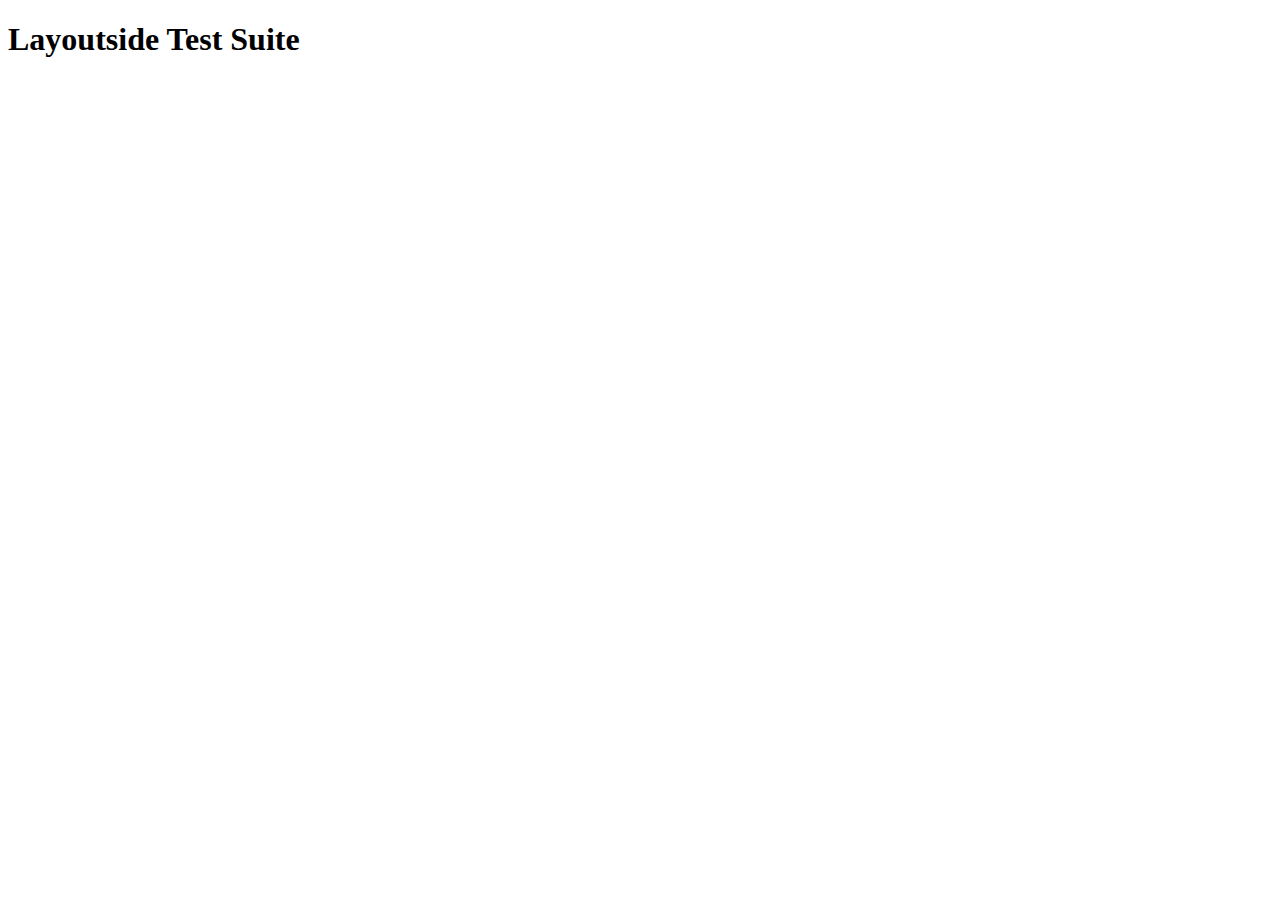
<file: test/index.html>
<!DOCTYPE html>  
<html>  
<head>  
    <title>Layoutside Test Suite</title>  
    <link rel="stylesheet" href="http://github.com/jquery/qunit/raw/master/qunit/qunit.css" type="text/css" media="screen">  
    <script type="text/javascript" src="http://github.com/jquery/qunit/raw/master/qunit/qunit.js"></script>  

    <script type="text/javascript" src="http://localhost:8080/editor/js/jquery/js/jquery-1.4.2.min.js"></script>
    <script src="http://localhost:8080/editor/js/jquery/js/jquery-ui-1.8.5.custom.min.js"></script> 
    <script type="text/javascript" src="http://localhost:8080/editor/js/layoutside.js"></script>  
    <script type="text/javascript" src="tests.js"></script>  
</head>  
<body>  
    <h1 id="qunit-header">Layoutside Test Suite</h1>  
    <h2 id="qunit-banner"></h2>  
    <div id="qunit-testrunner-toolbar"></div>  
    <h2 id="qunit-userAgent"></h2>  
    <ol id="qunit-tests"></ol>  
    
    <div id="containerPlaceholder" class="container" style="display: none;">
        <div id="containerGrid"></div>
        <div id="container"></div>            
    </div>        
</body>  
</html>
</file>
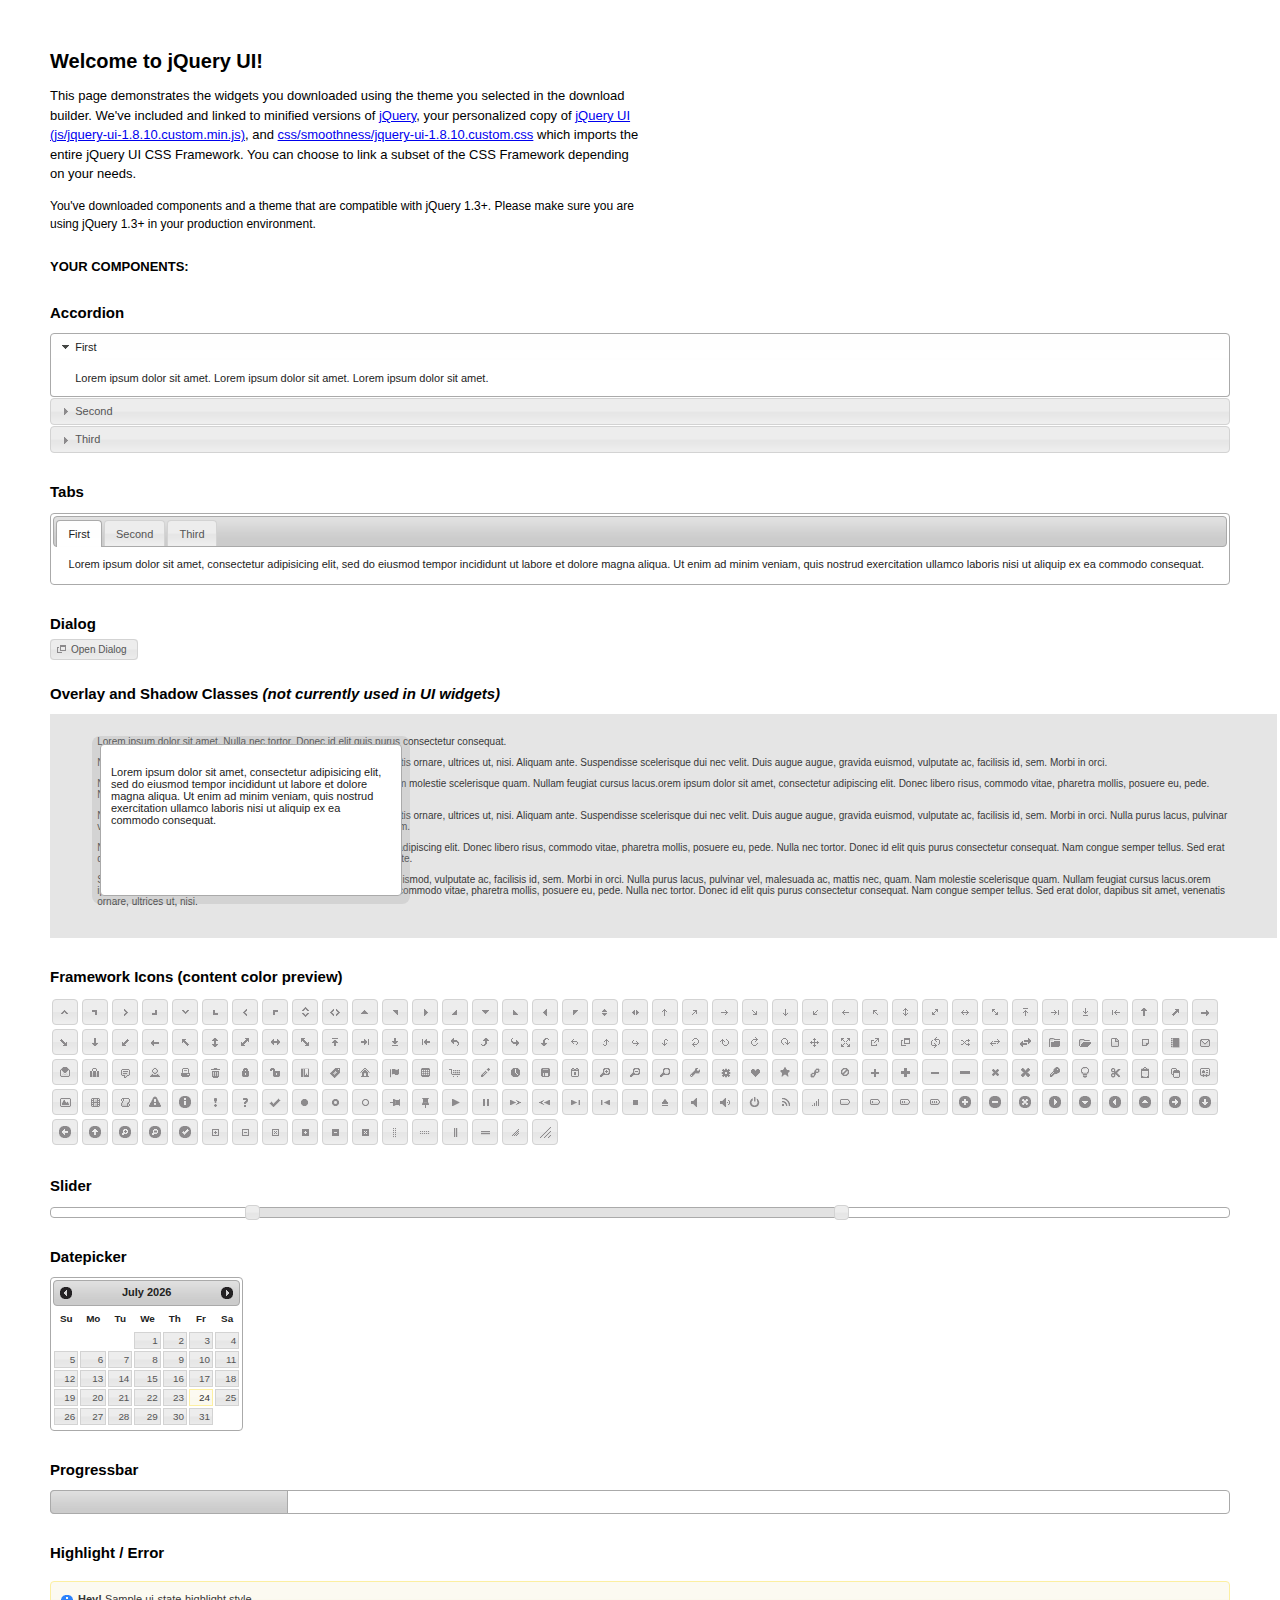
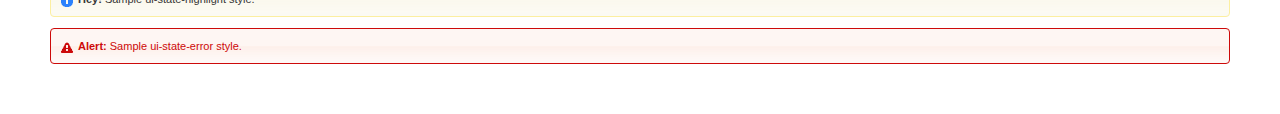
<file: editor/js/jquery-ui-1.8.10.custom/index.html>
<!DOCTYPE html>
<html>
	<head>
		<meta http-equiv="Content-Type" content="text/html; charset=iso-8859-1" />
		<title>jQuery UI Example Page</title>
		<link type="text/css" href="css/smoothness/jquery-ui-1.8.10.custom.css" rel="stylesheet" />	
		<script type="text/javascript" src="js/jquery-1.4.4.min.js"></script>
		<script type="text/javascript" src="js/jquery-ui-1.8.10.custom.min.js"></script>
		<script type="text/javascript">
			$(function(){

				// Accordion
				$("#accordion").accordion({ header: "h3" });
	
				// Tabs
				$('#tabs').tabs();
	

				// Dialog			
				$('#dialog').dialog({
					autoOpen: false,
					width: 600,
					buttons: {
						"Ok": function() { 
							$(this).dialog("close"); 
						}, 
						"Cancel": function() { 
							$(this).dialog("close"); 
						} 
					}
				});
				
				// Dialog Link
				$('#dialog_link').click(function(){
					$('#dialog').dialog('open');
					return false;
				});

				// Datepicker
				$('#datepicker').datepicker({
					inline: true
				});
				
				// Slider
				$('#slider').slider({
					range: true,
					values: [17, 67]
				});
				
				// Progressbar
				$("#progressbar").progressbar({
					value: 20 
				});
				
				//hover states on the static widgets
				$('#dialog_link, ul#icons li').hover(
					function() { $(this).addClass('ui-state-hover'); }, 
					function() { $(this).removeClass('ui-state-hover'); }
				);
				
			});
		</script>
		<style type="text/css">
			/*demo page css*/
			body{ font: 62.5% "Trebuchet MS", sans-serif; margin: 50px;}
			.demoHeaders { margin-top: 2em; }
			#dialog_link {padding: .4em 1em .4em 20px;text-decoration: none;position: relative;}
			#dialog_link span.ui-icon {margin: 0 5px 0 0;position: absolute;left: .2em;top: 50%;margin-top: -8px;}
			ul#icons {margin: 0; padding: 0;}
			ul#icons li {margin: 2px; position: relative; padding: 4px 0; cursor: pointer; float: left;  list-style: none;}
			ul#icons span.ui-icon {float: left; margin: 0 4px;}
		</style>	
	</head>
	<body>
	<h1>Welcome to jQuery UI!</h1>
	<p style="font-size: 1.3em; line-height: 1.5; margin: 1em 0; width: 50%;">This page demonstrates the widgets you downloaded using the theme you selected in the download builder. We've included and linked to minified versions of <a href="js/jquery-1.4.4.min.js">jQuery</a>, your personalized copy of <a href="js/jquery-ui-1.8.10.custom.min.js">jQuery UI (js/jquery-ui-1.8.10.custom.min.js)</a>, and <a href="css/smoothness/jquery-ui-1.8.10.custom.css">css/smoothness/jquery-ui-1.8.10.custom.css</a> which imports the entire jQuery UI CSS Framework. You can choose to link a subset of the CSS Framework depending on your needs. </p>
	<p style="font-size: 1.2em; line-height: 1.5; margin: 1em 0; width: 50%;">You've downloaded components and a theme that are compatible with jQuery 1.3+. Please make sure you are using jQuery 1.3+ in your production environment.</p>	

	<p style="font-weight: bold; margin: 2em 0 1em; font-size: 1.3em;">YOUR COMPONENTS:</p>
		
		<!-- Accordion -->
		<h2 class="demoHeaders">Accordion</h2>
		<div id="accordion">
			<div>
				<h3><a href="#">First</a></h3>
				<div>Lorem ipsum dolor sit amet. Lorem ipsum dolor sit amet. Lorem ipsum dolor sit amet.</div>
			</div>
			<div>
				<h3><a href="#">Second</a></h3>
				<div>Phasellus mattis tincidunt nibh.</div>
			</div>
			<div>
				<h3><a href="#">Third</a></h3>
				<div>Nam dui erat, auctor a, dignissim quis.</div>
			</div>
		</div>
	
		<!-- Tabs -->
		<h2 class="demoHeaders">Tabs</h2>
		<div id="tabs">
			<ul>
				<li><a href="#tabs-1">First</a></li>
				<li><a href="#tabs-2">Second</a></li>
				<li><a href="#tabs-3">Third</a></li>
			</ul>
			<div id="tabs-1">Lorem ipsum dolor sit amet, consectetur adipisicing elit, sed do eiusmod tempor incididunt ut labore et dolore magna aliqua. Ut enim ad minim veniam, quis nostrud exercitation ullamco laboris nisi ut aliquip ex ea commodo consequat.</div>
			<div id="tabs-2">Phasellus mattis tincidunt nibh. Cras orci urna, blandit id, pretium vel, aliquet ornare, felis. Maecenas scelerisque sem non nisl. Fusce sed lorem in enim dictum bibendum.</div>
			<div id="tabs-3">Nam dui erat, auctor a, dignissim quis, sollicitudin eu, felis. Pellentesque nisi urna, interdum eget, sagittis et, consequat vestibulum, lacus. Mauris porttitor ullamcorper augue.</div>
		</div>
	
		<!-- Dialog NOTE: Dialog is not generated by UI in this demo so it can be visually styled in themeroller-->
		<h2 class="demoHeaders">Dialog</h2>
		<p><a href="#" id="dialog_link" class="ui-state-default ui-corner-all"><span class="ui-icon ui-icon-newwin"></span>Open Dialog</a></p>
		
		
		<h2 class="demoHeaders">Overlay and Shadow Classes <em>(not currently used in UI widgets)</em></h2>
		<div style="position: relative; width: 96%; height: 200px; padding:1% 4%; overflow:hidden;" class="fakewindowcontain">
			<p>Lorem ipsum dolor sit amet,  Nulla nec tortor. Donec id elit quis purus consectetur consequat. </p><p>Nam congue semper tellus. Sed erat dolor, dapibus sit amet, venenatis ornare, ultrices ut, nisi. Aliquam ante. Suspendisse scelerisque dui nec velit. Duis augue augue, gravida euismod, vulputate ac, facilisis id, sem. Morbi in orci. </p><p>Nulla purus lacus, pulvinar vel, malesuada ac, mattis nec, quam. Nam molestie scelerisque quam. Nullam feugiat cursus lacus.orem ipsum dolor sit amet, consectetur adipiscing elit. Donec libero risus, commodo vitae, pharetra mollis, posuere eu, pede. Nulla nec tortor. Donec id elit quis purus consectetur consequat. </p><p>Nam congue semper tellus. Sed erat dolor, dapibus sit amet, venenatis ornare, ultrices ut, nisi. Aliquam ante. Suspendisse scelerisque dui nec velit. Duis augue augue, gravida euismod, vulputate ac, facilisis id, sem. Morbi in orci. Nulla purus lacus, pulvinar vel, malesuada ac, mattis nec, quam. Nam molestie scelerisque quam. </p><p>Nullam feugiat cursus lacus.orem ipsum dolor sit amet, consectetur adipiscing elit. Donec libero risus, commodo vitae, pharetra mollis, posuere eu, pede. Nulla nec tortor. Donec id elit quis purus consectetur consequat. Nam congue semper tellus. Sed erat dolor, dapibus sit amet, venenatis ornare, ultrices ut, nisi. Aliquam ante. </p><p>Suspendisse scelerisque dui nec velit. Duis augue augue, gravida euismod, vulputate ac, facilisis id, sem. Morbi in orci. Nulla purus lacus, pulvinar vel, malesuada ac, mattis nec, quam. Nam molestie scelerisque quam. Nullam feugiat cursus lacus.orem ipsum dolor sit amet, consectetur adipiscing elit. Donec libero risus, commodo vitae, pharetra mollis, posuere eu, pede. Nulla nec tortor. Donec id elit quis purus consectetur consequat. Nam congue semper tellus. Sed erat dolor, dapibus sit amet, venenatis ornare, ultrices ut, nisi. </p>
			
			<!-- ui-dialog -->
			<div class="ui-overlay"><div class="ui-widget-overlay"></div><div class="ui-widget-shadow ui-corner-all" style="width: 302px; height: 152px; position: absolute; left: 50px; top: 30px;"></div></div>
			<div style="position: absolute; width: 280px; height: 130px;left: 50px; top: 30px; padding: 10px;" class="ui-widget ui-widget-content ui-corner-all">
				<div class="ui-dialog-content ui-widget-content" style="background: none; border: 0;">
					<p>Lorem ipsum dolor sit amet, consectetur adipisicing elit, sed do eiusmod tempor incididunt ut labore et dolore magna aliqua. Ut enim ad minim veniam, quis nostrud exercitation ullamco laboris nisi ut aliquip ex ea commodo consequat.</p>
				</div>
			</div>
		
		</div>

		
		<!-- ui-dialog -->
		<div id="dialog" title="Dialog Title">
			<p>Lorem ipsum dolor sit amet, consectetur adipisicing elit, sed do eiusmod tempor incididunt ut labore et dolore magna aliqua. Ut enim ad minim veniam, quis nostrud exercitation ullamco laboris nisi ut aliquip ex ea commodo consequat.</p>
		</div>
			
				
				
		<h2 class="demoHeaders">Framework Icons (content color preview)</h2>
		<ul id="icons" class="ui-widget ui-helper-clearfix">
		
		<li class="ui-state-default ui-corner-all" title=".ui-icon-carat-1-n"><span class="ui-icon ui-icon-carat-1-n"></span></li>
		<li class="ui-state-default ui-corner-all" title=".ui-icon-carat-1-ne"><span class="ui-icon ui-icon-carat-1-ne"></span></li>
		<li class="ui-state-default ui-corner-all" title=".ui-icon-carat-1-e"><span class="ui-icon ui-icon-carat-1-e"></span></li>
		
		<li class="ui-state-default ui-corner-all" title=".ui-icon-carat-1-se"><span class="ui-icon ui-icon-carat-1-se"></span></li>
		<li class="ui-state-default ui-corner-all" title=".ui-icon-carat-1-s"><span class="ui-icon ui-icon-carat-1-s"></span></li>
		<li class="ui-state-default ui-corner-all" title=".ui-icon-carat-1-sw"><span class="ui-icon ui-icon-carat-1-sw"></span></li>
		<li class="ui-state-default ui-corner-all" title=".ui-icon-carat-1-w"><span class="ui-icon ui-icon-carat-1-w"></span></li>
		<li class="ui-state-default ui-corner-all" title=".ui-icon-carat-1-nw"><span class="ui-icon ui-icon-carat-1-nw"></span></li>
		<li class="ui-state-default ui-corner-all" title=".ui-icon-carat-2-n-s"><span class="ui-icon ui-icon-carat-2-n-s"></span></li>
		<li class="ui-state-default ui-corner-all" title=".ui-icon-carat-2-e-w"><span class="ui-icon ui-icon-carat-2-e-w"></span></li>
		<li class="ui-state-default ui-corner-all" title=".ui-icon-triangle-1-n"><span class="ui-icon ui-icon-triangle-1-n"></span></li>
		<li class="ui-state-default ui-corner-all" title=".ui-icon-triangle-1-ne"><span class="ui-icon ui-icon-triangle-1-ne"></span></li>
		
		<li class="ui-state-default ui-corner-all" title=".ui-icon-triangle-1-e"><span class="ui-icon ui-icon-triangle-1-e"></span></li>
		<li class="ui-state-default ui-corner-all" title=".ui-icon-triangle-1-se"><span class="ui-icon ui-icon-triangle-1-se"></span></li>
		<li class="ui-state-default ui-corner-all" title=".ui-icon-triangle-1-s"><span class="ui-icon ui-icon-triangle-1-s"></span></li>
		<li class="ui-state-default ui-corner-all" title=".ui-icon-triangle-1-sw"><span class="ui-icon ui-icon-triangle-1-sw"></span></li>
		<li class="ui-state-default ui-corner-all" title=".ui-icon-triangle-1-w"><span class="ui-icon ui-icon-triangle-1-w"></span></li>
		<li class="ui-state-default ui-corner-all" title=".ui-icon-triangle-1-nw"><span class="ui-icon ui-icon-triangle-1-nw"></span></li>
		<li class="ui-state-default ui-corner-all" title=".ui-icon-triangle-2-n-s"><span class="ui-icon ui-icon-triangle-2-n-s"></span></li>
		<li class="ui-state-default ui-corner-all" title=".ui-icon-triangle-2-e-w"><span class="ui-icon ui-icon-triangle-2-e-w"></span></li>
		<li class="ui-state-default ui-corner-all" title=".ui-icon-arrow-1-n"><span class="ui-icon ui-icon-arrow-1-n"></span></li>
		
		<li class="ui-state-default ui-corner-all" title=".ui-icon-arrow-1-ne"><span class="ui-icon ui-icon-arrow-1-ne"></span></li>
		<li class="ui-state-default ui-corner-all" title=".ui-icon-arrow-1-e"><span class="ui-icon ui-icon-arrow-1-e"></span></li>
		<li class="ui-state-default ui-corner-all" title=".ui-icon-arrow-1-se"><span class="ui-icon ui-icon-arrow-1-se"></span></li>
		<li class="ui-state-default ui-corner-all" title=".ui-icon-arrow-1-s"><span class="ui-icon ui-icon-arrow-1-s"></span></li>
		<li class="ui-state-default ui-corner-all" title=".ui-icon-arrow-1-sw"><span class="ui-icon ui-icon-arrow-1-sw"></span></li>
		<li class="ui-state-default ui-corner-all" title=".ui-icon-arrow-1-w"><span class="ui-icon ui-icon-arrow-1-w"></span></li>
		<li class="ui-state-default ui-corner-all" title=".ui-icon-arrow-1-nw"><span class="ui-icon ui-icon-arrow-1-nw"></span></li>
		<li class="ui-state-default ui-corner-all" title=".ui-icon-arrow-2-n-s"><span class="ui-icon ui-icon-arrow-2-n-s"></span></li>
		<li class="ui-state-default ui-corner-all" title=".ui-icon-arrow-2-ne-sw"><span class="ui-icon ui-icon-arrow-2-ne-sw"></span></li>
		
		<li class="ui-state-default ui-corner-all" title=".ui-icon-arrow-2-e-w"><span class="ui-icon ui-icon-arrow-2-e-w"></span></li>
		<li class="ui-state-default ui-corner-all" title=".ui-icon-arrow-2-se-nw"><span class="ui-icon ui-icon-arrow-2-se-nw"></span></li>
		<li class="ui-state-default ui-corner-all" title=".ui-icon-arrowstop-1-n"><span class="ui-icon ui-icon-arrowstop-1-n"></span></li>
		<li class="ui-state-default ui-corner-all" title=".ui-icon-arrowstop-1-e"><span class="ui-icon ui-icon-arrowstop-1-e"></span></li>
		<li class="ui-state-default ui-corner-all" title=".ui-icon-arrowstop-1-s"><span class="ui-icon ui-icon-arrowstop-1-s"></span></li>
		<li class="ui-state-default ui-corner-all" title=".ui-icon-arrowstop-1-w"><span class="ui-icon ui-icon-arrowstop-1-w"></span></li>
		<li class="ui-state-default ui-corner-all" title=".ui-icon-arrowthick-1-n"><span class="ui-icon ui-icon-arrowthick-1-n"></span></li>
		<li class="ui-state-default ui-corner-all" title=".ui-icon-arrowthick-1-ne"><span class="ui-icon ui-icon-arrowthick-1-ne"></span></li>
		<li class="ui-state-default ui-corner-all" title=".ui-icon-arrowthick-1-e"><span class="ui-icon ui-icon-arrowthick-1-e"></span></li>
		
		<li class="ui-state-default ui-corner-all" title=".ui-icon-arrowthick-1-se"><span class="ui-icon ui-icon-arrowthick-1-se"></span></li>
		<li class="ui-state-default ui-corner-all" title=".ui-icon-arrowthick-1-s"><span class="ui-icon ui-icon-arrowthick-1-s"></span></li>
		<li class="ui-state-default ui-corner-all" title=".ui-icon-arrowthick-1-sw"><span class="ui-icon ui-icon-arrowthick-1-sw"></span></li>
		<li class="ui-state-default ui-corner-all" title=".ui-icon-arrowthick-1-w"><span class="ui-icon ui-icon-arrowthick-1-w"></span></li>
		<li class="ui-state-default ui-corner-all" title=".ui-icon-arrowthick-1-nw"><span class="ui-icon ui-icon-arrowthick-1-nw"></span></li>
		<li class="ui-state-default ui-corner-all" title=".ui-icon-arrowthick-2-n-s"><span class="ui-icon ui-icon-arrowthick-2-n-s"></span></li>
		<li class="ui-state-default ui-corner-all" title=".ui-icon-arrowthick-2-ne-sw"><span class="ui-icon ui-icon-arrowthick-2-ne-sw"></span></li>
		<li class="ui-state-default ui-corner-all" title=".ui-icon-arrowthick-2-e-w"><span class="ui-icon ui-icon-arrowthick-2-e-w"></span></li>
		<li class="ui-state-default ui-corner-all" title=".ui-icon-arrowthick-2-se-nw"><span class="ui-icon ui-icon-arrowthick-2-se-nw"></span></li>
		
		<li class="ui-state-default ui-corner-all" title=".ui-icon-arrowthickstop-1-n"><span class="ui-icon ui-icon-arrowthickstop-1-n"></span></li>
		<li class="ui-state-default ui-corner-all" title=".ui-icon-arrowthickstop-1-e"><span class="ui-icon ui-icon-arrowthickstop-1-e"></span></li>
		<li class="ui-state-default ui-corner-all" title=".ui-icon-arrowthickstop-1-s"><span class="ui-icon ui-icon-arrowthickstop-1-s"></span></li>
		<li class="ui-state-default ui-corner-all" title=".ui-icon-arrowthickstop-1-w"><span class="ui-icon ui-icon-arrowthickstop-1-w"></span></li>
		<li class="ui-state-default ui-corner-all" title=".ui-icon-arrowreturnthick-1-w"><span class="ui-icon ui-icon-arrowreturnthick-1-w"></span></li>
		<li class="ui-state-default ui-corner-all" title=".ui-icon-arrowreturnthick-1-n"><span class="ui-icon ui-icon-arrowreturnthick-1-n"></span></li>
		<li class="ui-state-default ui-corner-all" title=".ui-icon-arrowreturnthick-1-e"><span class="ui-icon ui-icon-arrowreturnthick-1-e"></span></li>
		<li class="ui-state-default ui-corner-all" title=".ui-icon-arrowreturnthick-1-s"><span class="ui-icon ui-icon-arrowreturnthick-1-s"></span></li>
		<li class="ui-state-default ui-corner-all" title=".ui-icon-arrowreturn-1-w"><span class="ui-icon ui-icon-arrowreturn-1-w"></span></li>
		
		<li class="ui-state-default ui-corner-all" title=".ui-icon-arrowreturn-1-n"><span class="ui-icon ui-icon-arrowreturn-1-n"></span></li>
		<li class="ui-state-default ui-corner-all" title=".ui-icon-arrowreturn-1-e"><span class="ui-icon ui-icon-arrowreturn-1-e"></span></li>
		<li class="ui-state-default ui-corner-all" title=".ui-icon-arrowreturn-1-s"><span class="ui-icon ui-icon-arrowreturn-1-s"></span></li>
		<li class="ui-state-default ui-corner-all" title=".ui-icon-arrowrefresh-1-w"><span class="ui-icon ui-icon-arrowrefresh-1-w"></span></li>
		<li class="ui-state-default ui-corner-all" title=".ui-icon-arrowrefresh-1-n"><span class="ui-icon ui-icon-arrowrefresh-1-n"></span></li>
		<li class="ui-state-default ui-corner-all" title=".ui-icon-arrowrefresh-1-e"><span class="ui-icon ui-icon-arrowrefresh-1-e"></span></li>
		<li class="ui-state-default ui-corner-all" title=".ui-icon-arrowrefresh-1-s"><span class="ui-icon ui-icon-arrowrefresh-1-s"></span></li>
		<li class="ui-state-default ui-corner-all" title=".ui-icon-arrow-4"><span class="ui-icon ui-icon-arrow-4"></span></li>
		<li class="ui-state-default ui-corner-all" title=".ui-icon-arrow-4-diag"><span class="ui-icon ui-icon-arrow-4-diag"></span></li>
		
		<li class="ui-state-default ui-corner-all" title=".ui-icon-extlink"><span class="ui-icon ui-icon-extlink"></span></li>
		<li class="ui-state-default ui-corner-all" title=".ui-icon-newwin"><span class="ui-icon ui-icon-newwin"></span></li>
		<li class="ui-state-default ui-corner-all" title=".ui-icon-refresh"><span class="ui-icon ui-icon-refresh"></span></li>
		<li class="ui-state-default ui-corner-all" title=".ui-icon-shuffle"><span class="ui-icon ui-icon-shuffle"></span></li>
		<li class="ui-state-default ui-corner-all" title=".ui-icon-transfer-e-w"><span class="ui-icon ui-icon-transfer-e-w"></span></li>
		<li class="ui-state-default ui-corner-all" title=".ui-icon-transferthick-e-w"><span class="ui-icon ui-icon-transferthick-e-w"></span></li>
		<li class="ui-state-default ui-corner-all" title=".ui-icon-folder-collapsed"><span class="ui-icon ui-icon-folder-collapsed"></span></li>
		<li class="ui-state-default ui-corner-all" title=".ui-icon-folder-open"><span class="ui-icon ui-icon-folder-open"></span></li>
		<li class="ui-state-default ui-corner-all" title=".ui-icon-document"><span class="ui-icon ui-icon-document"></span></li>
		
		<li class="ui-state-default ui-corner-all" title=".ui-icon-document-b"><span class="ui-icon ui-icon-document-b"></span></li>
		<li class="ui-state-default ui-corner-all" title=".ui-icon-note"><span class="ui-icon ui-icon-note"></span></li>
		<li class="ui-state-default ui-corner-all" title=".ui-icon-mail-closed"><span class="ui-icon ui-icon-mail-closed"></span></li>
		<li class="ui-state-default ui-corner-all" title=".ui-icon-mail-open"><span class="ui-icon ui-icon-mail-open"></span></li>
		<li class="ui-state-default ui-corner-all" title=".ui-icon-suitcase"><span class="ui-icon ui-icon-suitcase"></span></li>
		<li class="ui-state-default ui-corner-all" title=".ui-icon-comment"><span class="ui-icon ui-icon-comment"></span></li>
		<li class="ui-state-default ui-corner-all" title=".ui-icon-person"><span class="ui-icon ui-icon-person"></span></li>
		<li class="ui-state-default ui-corner-all" title=".ui-icon-print"><span class="ui-icon ui-icon-print"></span></li>
		<li class="ui-state-default ui-corner-all" title=".ui-icon-trash"><span class="ui-icon ui-icon-trash"></span></li>
		
		<li class="ui-state-default ui-corner-all" title=".ui-icon-locked"><span class="ui-icon ui-icon-locked"></span></li>
		<li class="ui-state-default ui-corner-all" title=".ui-icon-unlocked"><span class="ui-icon ui-icon-unlocked"></span></li>
		<li class="ui-state-default ui-corner-all" title=".ui-icon-bookmark"><span class="ui-icon ui-icon-bookmark"></span></li>
		<li class="ui-state-default ui-corner-all" title=".ui-icon-tag"><span class="ui-icon ui-icon-tag"></span></li>
		<li class="ui-state-default ui-corner-all" title=".ui-icon-home"><span class="ui-icon ui-icon-home"></span></li>
		<li class="ui-state-default ui-corner-all" title=".ui-icon-flag"><span class="ui-icon ui-icon-flag"></span></li>
		<li class="ui-state-default ui-corner-all" title=".ui-icon-calculator"><span class="ui-icon ui-icon-calculator"></span></li>
		<li class="ui-state-default ui-corner-all" title=".ui-icon-cart"><span class="ui-icon ui-icon-cart"></span></li>
		<li class="ui-state-default ui-corner-all" title=".ui-icon-pencil"><span class="ui-icon ui-icon-pencil"></span></li>
		
		<li class="ui-state-default ui-corner-all" title=".ui-icon-clock"><span class="ui-icon ui-icon-clock"></span></li>
		<li class="ui-state-default ui-corner-all" title=".ui-icon-disk"><span class="ui-icon ui-icon-disk"></span></li>
		<li class="ui-state-default ui-corner-all" title=".ui-icon-calendar"><span class="ui-icon ui-icon-calendar"></span></li>
		<li class="ui-state-default ui-corner-all" title=".ui-icon-zoomin"><span class="ui-icon ui-icon-zoomin"></span></li>
		<li class="ui-state-default ui-corner-all" title=".ui-icon-zoomout"><span class="ui-icon ui-icon-zoomout"></span></li>
		<li class="ui-state-default ui-corner-all" title=".ui-icon-search"><span class="ui-icon ui-icon-search"></span></li>
		<li class="ui-state-default ui-corner-all" title=".ui-icon-wrench"><span class="ui-icon ui-icon-wrench"></span></li>
		<li class="ui-state-default ui-corner-all" title=".ui-icon-gear"><span class="ui-icon ui-icon-gear"></span></li>
		<li class="ui-state-default ui-corner-all" title=".ui-icon-heart"><span class="ui-icon ui-icon-heart"></span></li>
		
		<li class="ui-state-default ui-corner-all" title=".ui-icon-star"><span class="ui-icon ui-icon-star"></span></li>
		<li class="ui-state-default ui-corner-all" title=".ui-icon-link"><span class="ui-icon ui-icon-link"></span></li>
		<li class="ui-state-default ui-corner-all" title=".ui-icon-cancel"><span class="ui-icon ui-icon-cancel"></span></li>
		<li class="ui-state-default ui-corner-all" title=".ui-icon-plus"><span class="ui-icon ui-icon-plus"></span></li>
		<li class="ui-state-default ui-corner-all" title=".ui-icon-plusthick"><span class="ui-icon ui-icon-plusthick"></span></li>
		<li class="ui-state-default ui-corner-all" title=".ui-icon-minus"><span class="ui-icon ui-icon-minus"></span></li>
		<li class="ui-state-default ui-corner-all" title=".ui-icon-minusthick"><span class="ui-icon ui-icon-minusthick"></span></li>
		<li class="ui-state-default ui-corner-all" title=".ui-icon-close"><span class="ui-icon ui-icon-close"></span></li>
		<li class="ui-state-default ui-corner-all" title=".ui-icon-closethick"><span class="ui-icon ui-icon-closethick"></span></li>
		
		<li class="ui-state-default ui-corner-all" title=".ui-icon-key"><span class="ui-icon ui-icon-key"></span></li>
		<li class="ui-state-default ui-corner-all" title=".ui-icon-lightbulb"><span class="ui-icon ui-icon-lightbulb"></span></li>
		<li class="ui-state-default ui-corner-all" title=".ui-icon-scissors"><span class="ui-icon ui-icon-scissors"></span></li>
		<li class="ui-state-default ui-corner-all" title=".ui-icon-clipboard"><span class="ui-icon ui-icon-clipboard"></span></li>
		<li class="ui-state-default ui-corner-all" title=".ui-icon-copy"><span class="ui-icon ui-icon-copy"></span></li>
		<li class="ui-state-default ui-corner-all" title=".ui-icon-contact"><span class="ui-icon ui-icon-contact"></span></li>
		<li class="ui-state-default ui-corner-all" title=".ui-icon-image"><span class="ui-icon ui-icon-image"></span></li>
		<li class="ui-state-default ui-corner-all" title=".ui-icon-video"><span class="ui-icon ui-icon-video"></span></li>
		<li class="ui-state-default ui-corner-all" title=".ui-icon-script"><span class="ui-icon ui-icon-script"></span></li>
		<li class="ui-state-default ui-corner-all" title=".ui-icon-alert"><span class="ui-icon ui-icon-alert"></span></li>
		
		<li class="ui-state-default ui-corner-all" title=".ui-icon-info"><span class="ui-icon ui-icon-info"></span></li>
		<li class="ui-state-default ui-corner-all" title=".ui-icon-notice"><span class="ui-icon ui-icon-notice"></span></li>
		<li class="ui-state-default ui-corner-all" title=".ui-icon-help"><span class="ui-icon ui-icon-help"></span></li>
		<li class="ui-state-default ui-corner-all" title=".ui-icon-check"><span class="ui-icon ui-icon-check"></span></li>
		<li class="ui-state-default ui-corner-all" title=".ui-icon-bullet"><span class="ui-icon ui-icon-bullet"></span></li>
		<li class="ui-state-default ui-corner-all" title=".ui-icon-radio-off"><span class="ui-icon ui-icon-radio-off"></span></li>
		<li class="ui-state-default ui-corner-all" title=".ui-icon-radio-on"><span class="ui-icon ui-icon-radio-on"></span></li>
		<li class="ui-state-default ui-corner-all" title=".ui-icon-pin-w"><span class="ui-icon ui-icon-pin-w"></span></li>
		<li class="ui-state-default ui-corner-all" title=".ui-icon-pin-s"><span class="ui-icon ui-icon-pin-s"></span></li>
		<li class="ui-state-default ui-corner-all" title=".ui-icon-play"><span class="ui-icon ui-icon-play"></span></li>
		<li class="ui-state-default ui-corner-all" title=".ui-icon-pause"><span class="ui-icon ui-icon-pause"></span></li>
		
		<li class="ui-state-default ui-corner-all" title=".ui-icon-seek-next"><span class="ui-icon ui-icon-seek-next"></span></li>
		<li class="ui-state-default ui-corner-all" title=".ui-icon-seek-prev"><span class="ui-icon ui-icon-seek-prev"></span></li>
		<li class="ui-state-default ui-corner-all" title=".ui-icon-seek-end"><span class="ui-icon ui-icon-seek-end"></span></li>
		<li class="ui-state-default ui-corner-all" title=".ui-icon-seek-first"><span class="ui-icon ui-icon-seek-first"></span></li>
		<li class="ui-state-default ui-corner-all" title=".ui-icon-stop"><span class="ui-icon ui-icon-stop"></span></li>
		<li class="ui-state-default ui-corner-all" title=".ui-icon-eject"><span class="ui-icon ui-icon-eject"></span></li>
		<li class="ui-state-default ui-corner-all" title=".ui-icon-volume-off"><span class="ui-icon ui-icon-volume-off"></span></li>
		<li class="ui-state-default ui-corner-all" title=".ui-icon-volume-on"><span class="ui-icon ui-icon-volume-on"></span></li>
		<li class="ui-state-default ui-corner-all" title=".ui-icon-power"><span class="ui-icon ui-icon-power"></span></li>
		
		<li class="ui-state-default ui-corner-all" title=".ui-icon-signal-diag"><span class="ui-icon ui-icon-signal-diag"></span></li>
		<li class="ui-state-default ui-corner-all" title=".ui-icon-signal"><span class="ui-icon ui-icon-signal"></span></li>
		<li class="ui-state-default ui-corner-all" title=".ui-icon-battery-0"><span class="ui-icon ui-icon-battery-0"></span></li>
		<li class="ui-state-default ui-corner-all" title=".ui-icon-battery-1"><span class="ui-icon ui-icon-battery-1"></span></li>
		<li class="ui-state-default ui-corner-all" title=".ui-icon-battery-2"><span class="ui-icon ui-icon-battery-2"></span></li>
		<li class="ui-state-default ui-corner-all" title=".ui-icon-battery-3"><span class="ui-icon ui-icon-battery-3"></span></li>
		<li class="ui-state-default ui-corner-all" title=".ui-icon-circle-plus"><span class="ui-icon ui-icon-circle-plus"></span></li>
		<li class="ui-state-default ui-corner-all" title=".ui-icon-circle-minus"><span class="ui-icon ui-icon-circle-minus"></span></li>
		<li class="ui-state-default ui-corner-all" title=".ui-icon-circle-close"><span class="ui-icon ui-icon-circle-close"></span></li>
		
		<li class="ui-state-default ui-corner-all" title=".ui-icon-circle-triangle-e"><span class="ui-icon ui-icon-circle-triangle-e"></span></li>
		<li class="ui-state-default ui-corner-all" title=".ui-icon-circle-triangle-s"><span class="ui-icon ui-icon-circle-triangle-s"></span></li>
		<li class="ui-state-default ui-corner-all" title=".ui-icon-circle-triangle-w"><span class="ui-icon ui-icon-circle-triangle-w"></span></li>
		<li class="ui-state-default ui-corner-all" title=".ui-icon-circle-triangle-n"><span class="ui-icon ui-icon-circle-triangle-n"></span></li>
		<li class="ui-state-default ui-corner-all" title=".ui-icon-circle-arrow-e"><span class="ui-icon ui-icon-circle-arrow-e"></span></li>
		<li class="ui-state-default ui-corner-all" title=".ui-icon-circle-arrow-s"><span class="ui-icon ui-icon-circle-arrow-s"></span></li>
		<li class="ui-state-default ui-corner-all" title=".ui-icon-circle-arrow-w"><span class="ui-icon ui-icon-circle-arrow-w"></span></li>
		<li class="ui-state-default ui-corner-all" title=".ui-icon-circle-arrow-n"><span class="ui-icon ui-icon-circle-arrow-n"></span></li>
		<li class="ui-state-default ui-corner-all" title=".ui-icon-circle-zoomin"><span class="ui-icon ui-icon-circle-zoomin"></span></li>
		
		<li class="ui-state-default ui-corner-all" title=".ui-icon-circle-zoomout"><span class="ui-icon ui-icon-circle-zoomout"></span></li>
		<li class="ui-state-default ui-corner-all" title=".ui-icon-circle-check"><span class="ui-icon ui-icon-circle-check"></span></li>
		<li class="ui-state-default ui-corner-all" title=".ui-icon-circlesmall-plus"><span class="ui-icon ui-icon-circlesmall-plus"></span></li>
		<li class="ui-state-default ui-corner-all" title=".ui-icon-circlesmall-minus"><span class="ui-icon ui-icon-circlesmall-minus"></span></li>
		<li class="ui-state-default ui-corner-all" title=".ui-icon-circlesmall-close"><span class="ui-icon ui-icon-circlesmall-close"></span></li>
		<li class="ui-state-default ui-corner-all" title=".ui-icon-squaresmall-plus"><span class="ui-icon ui-icon-squaresmall-plus"></span></li>
		<li class="ui-state-default ui-corner-all" title=".ui-icon-squaresmall-minus"><span class="ui-icon ui-icon-squaresmall-minus"></span></li>
		<li class="ui-state-default ui-corner-all" title=".ui-icon-squaresmall-close"><span class="ui-icon ui-icon-squaresmall-close"></span></li>
		<li class="ui-state-default ui-corner-all" title=".ui-icon-grip-dotted-vertical"><span class="ui-icon ui-icon-grip-dotted-vertical"></span></li>
		
		<li class="ui-state-default ui-corner-all" title=".ui-icon-grip-dotted-horizontal"><span class="ui-icon ui-icon-grip-dotted-horizontal"></span></li>
		<li class="ui-state-default ui-corner-all" title=".ui-icon-grip-solid-vertical"><span class="ui-icon ui-icon-grip-solid-vertical"></span></li>
		<li class="ui-state-default ui-corner-all" title=".ui-icon-grip-solid-horizontal"><span class="ui-icon ui-icon-grip-solid-horizontal"></span></li>
		<li class="ui-state-default ui-corner-all" title=".ui-icon-gripsmall-diagonal-se"><span class="ui-icon ui-icon-gripsmall-diagonal-se"></span></li>
		<li class="ui-state-default ui-corner-all" title=".ui-icon-grip-diagonal-se"><span class="ui-icon ui-icon-grip-diagonal-se"></span></li>
		</ul>

	
		<!-- Slider -->
		<h2 class="demoHeaders">Slider</h2>
		<div id="slider"></div>
	
		<!-- Datepicker -->
		<h2 class="demoHeaders">Datepicker</h2>
		<div id="datepicker"></div>
	
		<!-- Progressbar -->
		<h2 class="demoHeaders">Progressbar</h2>	
		<div id="progressbar"></div>
			
		<!-- Highlight / Error -->
		<h2 class="demoHeaders">Highlight / Error</h2>
		<div class="ui-widget">
			<div class="ui-state-highlight ui-corner-all" style="margin-top: 20px; padding: 0 .7em;"> 
				<p><span class="ui-icon ui-icon-info" style="float: left; margin-right: .3em;"></span>
				<strong>Hey!</strong> Sample ui-state-highlight style.</p>
			</div>
		</div>
		<br/>
		<div class="ui-widget">
			<div class="ui-state-error ui-corner-all" style="padding: 0 .7em;"> 
				<p><span class="ui-icon ui-icon-alert" style="float: left; margin-right: .3em;"></span> 
				<strong>Alert:</strong> Sample ui-state-error style.</p>
			</div>
		</div>

	</body>
</html>
</file>
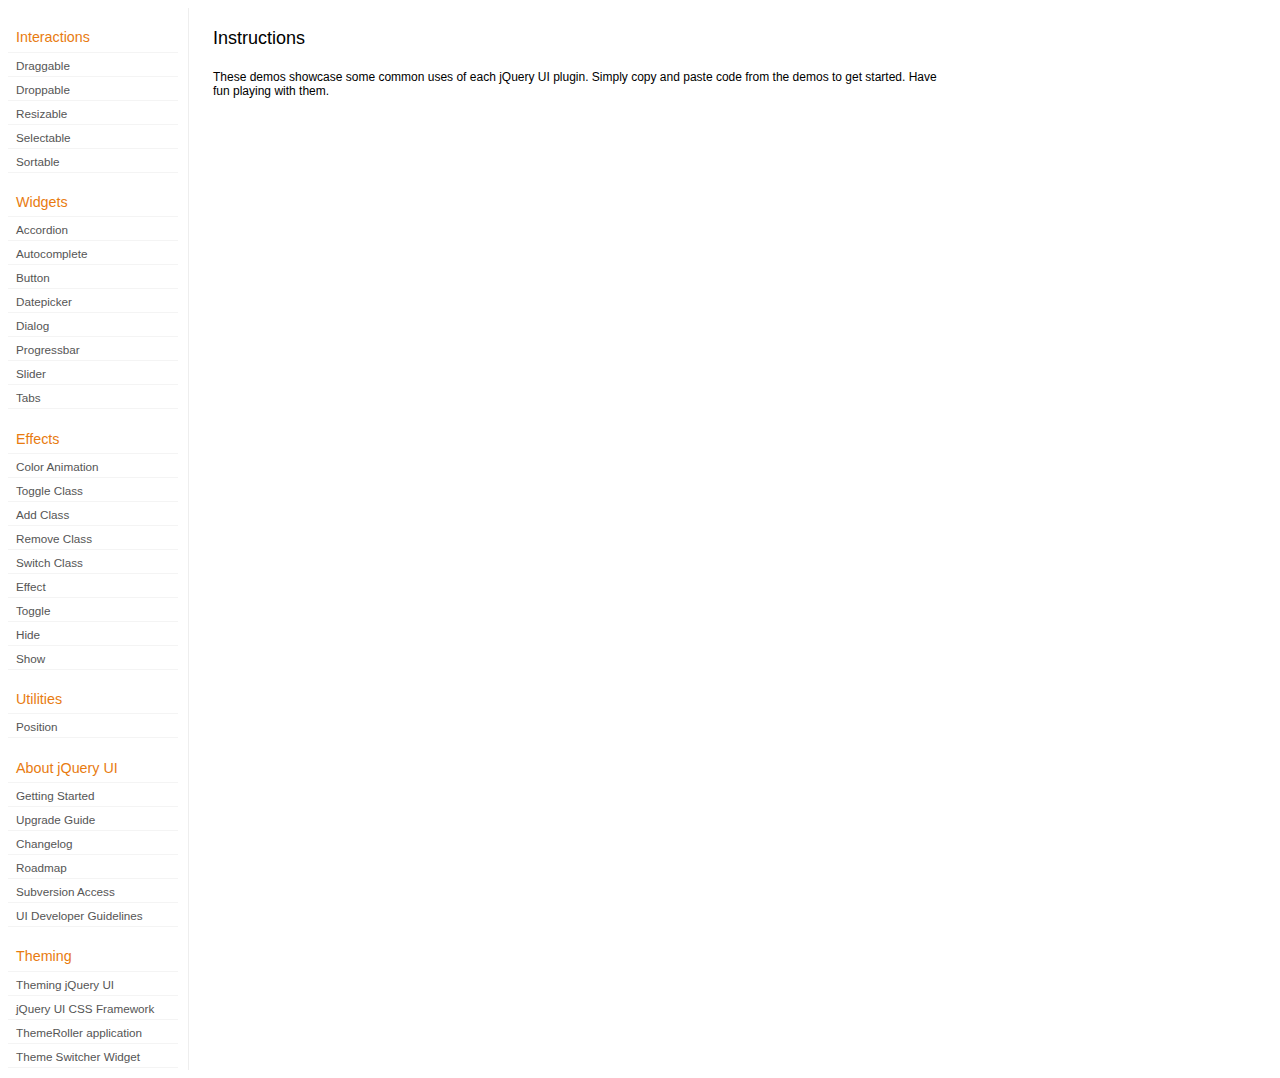
<file: editor/js/jquery-ui-1.8.10.custom/development-bundle/demos/index.html>
<!DOCTYPE html>
<html lang="en">
<head>
	<meta charset="utf-8">
	<title>jQuery UI Demos</title>
	<link rel="stylesheet" href="../themes/base/jquery.ui.all.css">
	<link rel="stylesheet" href="demos.css">
	<script src="../jquery-1.4.4.js"></script>
	<script src="../external/jquery.bgiframe-2.1.2.js"></script>
	<script src="../ui/jquery.ui.core.js"></script>
	<script src="../ui/jquery.ui.widget.js"></script>
	<script src="../ui/jquery.ui.mouse.js"></script>
	<script src="../ui/jquery.ui.accordion.js"></script>
	<script src="../ui/jquery.ui.autocomplete.js"></script>
	<script src="../ui/jquery.ui.button.js"></script>
	<script src="../ui/jquery.ui.datepicker.js"></script>
	<script src="../ui/jquery.ui.dialog.js"></script>
	<script src="../ui/jquery.ui.draggable.js"></script>
	<script src="../ui/jquery.ui.droppable.js"></script>
	<script src="../ui/jquery.ui.position.js"></script>
	<script src="../ui/jquery.ui.progressbar.js"></script>
	<script src="../ui/jquery.ui.resizable.js"></script>
	<script src="../ui/jquery.ui.selectable.js"></script>
	<script src="../ui/jquery.ui.slider.js"></script>
	<script src="../ui/jquery.ui.sortable.js"></script>
	<script src="../ui/jquery.ui.tabs.js"></script>
	<script src="../ui/jquery.effects.core.js"></script>
	<script src="../ui/jquery.effects.blind.js"></script>
	<script src="../ui/jquery.effects.bounce.js"></script>
	<script src="../ui/jquery.effects.clip.js"></script>
	<script src="../ui/jquery.effects.drop.js"></script>
	<script src="../ui/jquery.effects.explode.js"></script>
	<script src="../ui/jquery.effects.fold.js"></script>
	<script src="../ui/jquery.effects.highlight.js"></script>
	<script src="../ui/jquery.effects.pulsate.js"></script>
	<script src="../ui/jquery.effects.scale.js"></script>
	<script src="../ui/jquery.effects.shake.js"></script>
	<script src="../ui/jquery.effects.slide.js"></script>
	<script src="../ui/jquery.effects.transfer.js"></script>
	<script src="../ui/i18n/jquery.ui.datepicker-af.js"></script>
	<script src="../ui/i18n/jquery.ui.datepicker-ar.js"></script>
	<script src="../ui/i18n/jquery.ui.datepicker-ar-DZ.js"></script>
	<script src="../ui/i18n/jquery.ui.datepicker-az.js"></script>
	<script src="../ui/i18n/jquery.ui.datepicker-bs.js"></script>
	<script src="../ui/i18n/jquery.ui.datepicker-bg.js"></script>
	<script src="../ui/i18n/jquery.ui.datepicker-ca.js"></script>
	<script src="../ui/i18n/jquery.ui.datepicker-cs.js"></script>
	<script src="../ui/i18n/jquery.ui.datepicker-da.js"></script>
	<script src="../ui/i18n/jquery.ui.datepicker-de.js"></script>
	<script src="../ui/i18n/jquery.ui.datepicker-el.js"></script>
	<script src="../ui/i18n/jquery.ui.datepicker-en-AU.js"></script>
	<script src="../ui/i18n/jquery.ui.datepicker-en-GB.js"></script>
	<script src="../ui/i18n/jquery.ui.datepicker-en-NZ.js"></script>
	<script src="../ui/i18n/jquery.ui.datepicker-eo.js"></script>
	<script src="../ui/i18n/jquery.ui.datepicker-es.js"></script>
	<script src="../ui/i18n/jquery.ui.datepicker-et.js"></script>
	<script src="../ui/i18n/jquery.ui.datepicker-eu.js"></script>
	<script src="../ui/i18n/jquery.ui.datepicker-fa.js"></script>
	<script src="../ui/i18n/jquery.ui.datepicker-fi.js"></script>
	<script src="../ui/i18n/jquery.ui.datepicker-fo.js"></script>
	<script src="../ui/i18n/jquery.ui.datepicker-fr.js"></script>
	<script src="../ui/i18n/jquery.ui.datepicker-fr-CH.js"></script>
	<script src="../ui/i18n/jquery.ui.datepicker-gl.js"></script>
	<script src="../ui/i18n/jquery.ui.datepicker-he.js"></script>
	<script src="../ui/i18n/jquery.ui.datepicker-hr.js"></script>
	<script src="../ui/i18n/jquery.ui.datepicker-hu.js"></script>
	<script src="../ui/i18n/jquery.ui.datepicker-hy.js"></script>
	<script src="../ui/i18n/jquery.ui.datepicker-id.js"></script>
	<script src="../ui/i18n/jquery.ui.datepicker-is.js"></script>
	<script src="../ui/i18n/jquery.ui.datepicker-it.js"></script>
	<script src="../ui/i18n/jquery.ui.datepicker-ja.js"></script>
	<script src="../ui/i18n/jquery.ui.datepicker-ko.js"></script>
	<script src="../ui/i18n/jquery.ui.datepicker-kz.js"></script>
	<script src="../ui/i18n/jquery.ui.datepicker-lt.js"></script>
	<script src="../ui/i18n/jquery.ui.datepicker-lv.js"></script>
	<script src="../ui/i18n/jquery.ui.datepicker-ml.js"></script>
	<script src="../ui/i18n/jquery.ui.datepicker-ms.js"></script>
	<script src="../ui/i18n/jquery.ui.datepicker-nl.js"></script>
	<script src="../ui/i18n/jquery.ui.datepicker-no.js"></script>
	<script src="../ui/i18n/jquery.ui.datepicker-pl.js"></script>
	<script src="../ui/i18n/jquery.ui.datepicker-pt.js"></script>
	<script src="../ui/i18n/jquery.ui.datepicker-pt-BR.js"></script>
	<script src="../ui/i18n/jquery.ui.datepicker-rm.js"></script>
	<script src="../ui/i18n/jquery.ui.datepicker-ro.js"></script>
	<script src="../ui/i18n/jquery.ui.datepicker-ru.js"></script>
	<script src="../ui/i18n/jquery.ui.datepicker-sk.js"></script>
	<script src="../ui/i18n/jquery.ui.datepicker-sl.js"></script>
	<script src="../ui/i18n/jquery.ui.datepicker-sq.js"></script>
	<script src="../ui/i18n/jquery.ui.datepicker-sr.js"></script>
	<script src="../ui/i18n/jquery.ui.datepicker-sr-SR.js"></script>
	<script src="../ui/i18n/jquery.ui.datepicker-sv.js"></script>
	<script src="../ui/i18n/jquery.ui.datepicker-ta.js"></script>
	<script src="../ui/i18n/jquery.ui.datepicker-th.js"></script>
	<script src="../ui/i18n/jquery.ui.datepicker-tr.js"></script>
	<script src="../ui/i18n/jquery.ui.datepicker-uk.js"></script>
	<script src="../ui/i18n/jquery.ui.datepicker-vi.js"></script>
	<script src="../ui/i18n/jquery.ui.datepicker-zh-CN.js"></script>
	<script src="../ui/i18n/jquery.ui.datepicker-zh-HK.js"></script>
	<script src="../ui/i18n/jquery.ui.datepicker-zh-TW.js"></script>
	<script>
	$(function() {
		
		$('.left-nav a').click(function(ev) {
			window.location.hash = this.href.replace(/.+\/([^\/]+)\/index\.html/,'$1') + '|default';
			loadPage(this.href);
			$('.left-nav a.selected').removeClass('selected');
			$(this).addClass('selected');
			ev.preventDefault();
		});
		
		if (window.location.hash) {
			if (window.location.hash.indexOf('|') === -1) {
				window.location.hash += '|default';	
			}			
			var path = window.location.href.replace(/(index\.html)?#/,'');
			path = path.replace('\|','/') + '.html';
			loadPage(path);
		}		

		function loadPage(path) {			
			var section = path.replace(/\/[^\/]+\.html/,'');
			var header = section.replace(/.+\/([^\/]+)/,'$1').replace(/_/, ' ');
			
			$('td.normal div.normal')
				.empty()
				.append('<h4 class="demo-subheader">Functional demo:</h4>')
				.append('<h3 class="demo-header">'+ header +'</h3>')
				.append('<div id="demo-config"></div>')
				.find('#demo-config')
					.append('<div id="demo-frame"></div><div id="demo-config-menu"></div><div id="demo-link"><a class="demoWindowLink" href="#"><span class="ui-icon ui-icon-newwin"></span>Open demo in a new window</a></div>')
					.find('#demo-config-menu')
						.load(section + '/index.html .demos-nav', function() {
							$('#demo-config-menu a').each(function() {
								this.setAttribute('href', section + '/' + this.getAttribute('href').replace(/.+\/([^\/]+)/,'$1'));
								$(this).attr('target', 'demo-frame');
								$(this).click(function() {

									resetDemos();
									
									$(this).parents('ul').find('li').removeClass('demo-config-on');
									$(this).parent().addClass('demo-config-on');
									$('#demo-notes').fadeOut();

									//Set the hash to the actual page without ".html"
									window.location.hash = header + '|' + this.getAttribute('href').match((/\/([^\/\\]+)\.html/))[1];

									loadDemo(this.getAttribute('href'));

									return false;
								});
							});

							if (window.location.hash) {
								var demo = window.location.hash.split('|')[1];
								$('#demo-config-menu a').each(function(){
									if (this.href.indexOf(demo + '.html') !== -1) {
										$(this).parents('ul').find('li').removeClass('demo-config-on');
										$(this).parent().addClass('demo-config-on');									
										loadDemo(this.href);										
									}
								});
							}

							updateDemoNotes();
						})
					.end()
					.find('#demo-link a')
						.bind('click', function(ev){
							window.open(this.href);
							ev.preventDefault();
						})
					.end()
				.end()
			;
			
			resetDemos();
		}
				
		function loadDemo(path) {
			var directory = path.match(/([^\/]+)\/[^\/\.]+\.html$/)[1];
			$.get(path, function(data) {
				var source = data;
				data = data.replace(/<script.*>.*<\/script>/ig,""); // Remove script tags
				data = data.replace(/<\/?link.*>/ig,""); //Remove link tags
				data = data.replace(/<\/?html.*>/ig,""); //Remove html tag
				data = data.replace(/<\/?body.*>/ig,""); //Remove body tag
				data = data.replace(/<\/?head.*>/ig,""); //Remove head tag
				data = data.replace(/<\/?!doctype.*>/ig,""); //Remove doctype
				data = data.replace(/<title.*>.*<\/title>/ig,""); // Remove title tags
				data = data.replace(/((href|src)=["'])(?!(http|#))/ig, "$1" + directory + "/");

				$('#demo-style').remove();
				$('#demo-frame').empty().html(data);
				$('#demo-frame style').clone().appendTo('head').attr('id','demo-style');
				$('#demo-link a').attr('href', path);
				updateDemoNotes();
				updateDemoSource(source);
				
				if (/default.html$/.test(path)) {
					$.get("documentation/docs-" + path.match(/demos\/(.+)\//)[1] + ".html", function(html) {
						$("#demo-source").after(html);
						$("#widget-docs").tabs();
						$(".param-header").click(function() {
							$(this).parent().toggleClass("param-open").end().next().toggle();
						});
						$(".docs-list-header").each(function() {
							var header = $(this);
							var details = header.next().find(".param-details").hide();
							$("a:first", header).click(function() {
								details.show().parent().addClass("param-open");
								return false;
							});
							$("a:last", header).click(function() {
								details.hide().parent().removeClass("param-open");
								return false;
							});
						});
					});
				}
			});
		}

		function updateDemoNotes() {
			var notes = $('#demo-frame .demo-description');
			if ($('#demo-notes').length == 0) {
				$('<div id="demo-notes"></div>').insertAfter('#demo-config');
			}
			$('#demo-notes').hide().empty().html(notes.html());
			$('#demo-notes').show();
			notes.hide();
		}
		
		function updateDemoSource(source) {
			if ($('#demo-source').length == 0) {
				$('<div id="demo-source"><a href="#" class="source-closed">View Source</a><div><pre><code></code></pre></div></div>').insertAfter('#demo-notes');
				$('#demo-source').find(">a").click(function() {
					$(this).toggleClass("source-closed").toggleClass("source-open").next().toggle();
					return false;
				}).end().find(">div").hide();
			}
			var cleanedSource = source
				.replace('themes/base/jquery.ui.all.css', 'theme/jquery.ui.all.css')
				.replace(/\s*\x3Clink.*demos\x2Ecss.*\x3E\s*/, '\r\n\t')
				.replace(/\x2E\x2E\x2F\x2E\x2E\x2F/g, '');

			$('#demo-source code').empty().text(cleanedSource);
		}
		
		function resetDemos() {
			$.datepicker.setDefaults($.extend({showMonthAfterYear: false}, $.datepicker.regional['']));
			$(".ui-dialog-content").remove();			
		}
				
	});
	</script>
</head>
<body>

<table class="layout-grid" cellspacing="0" cellpadding="0">
	<tr>
		<td class="left-nav">
			<dl class="demos-nav">
				<dt>Interactions</dt>
					<dd><a href="draggable/index.html">Draggable</a></dd>
					<dd><a href="droppable/index.html">Droppable</a></dd>
					<dd><a href="resizable/index.html">Resizable</a></dd>
					<dd><a href="selectable/index.html">Selectable</a></dd>
					<dd><a href="sortable/index.html">Sortable</a></dd>
				<dt>Widgets</dt>
					<dd><a href="accordion/index.html">Accordion</a></dd>
					<dd><a href="autocomplete/index.html">Autocomplete</a></dd>
					<dd><a href="button/index.html">Button</a></dd>
					<dd><a href="datepicker/index.html">Datepicker</a></dd>
					<dd><a href="dialog/index.html">Dialog</a></dd>
					<dd><a href="progressbar/index.html">Progressbar</a></dd>
					<dd><a href="slider/index.html">Slider</a></dd>
					<dd><a href="tabs/index.html">Tabs</a></dd>
				<dt>Effects</dt>
					<dd><a href="animate/index.html">Color Animation</a></dd>
					<dd><a href="toggleClass/index.html">Toggle Class</a></dd>
					<dd><a href="addClass/index.html">Add Class</a></dd>
					<dd><a href="removeClass/index.html">Remove Class</a></dd>
					<dd><a href="switchClass/index.html">Switch Class</a></dd>
					<dd><a href="effect/index.html">Effect</a></dd>
					<dd><a href="toggle/index.html">Toggle</a></dd>
					<dd><a href="hide/index.html">Hide</a></dd>
					<dd><a href="show/index.html">Show</a></dd>
				<dt>Utilities</dt>
                    <dd><a href="position/index.html">Position</a></dd>
				<dt>About jQuery UI</dt>
					<dd><a href="http://jqueryui.com/docs/Getting_Started">Getting Started</a></dd>
					<dd><a href="http://jqueryui.com/docs/Upgrade_Guide">Upgrade Guide</a></dd>					
					<dd><a href="http://jqueryui.com/docs/Changelog">Changelog</a></dd>
					<dd><a href="http://jqueryui.com/docs/Roadmap">Roadmap</a></dd>
					<dd><a href="http://jqueryui.com/docs/Subversion">Subversion Access</a></dd>
					<dd><a href="http://jqueryui.com/docs/Developer_Guide">UI Developer Guidelines</a></dd>
				<dt>Theming</dt>
					<dd><a href="http://jqueryui.com/docs/Theming">Theming jQuery UI</a></dd>
					<dd><a href="http://jqueryui.com/docs/Theming/API">jQuery UI CSS Framework</a></dd>
					<dd><a href="http://jqueryui.com/docs/Theming/Themeroller">ThemeRoller application</a></dd>
					<dd><a href="http://jqueryui.com/docs/Theming/ThemeSwitcher">Theme Switcher Widget</a></dd>

			</dl>
		</td>
		<td class="normal">

			<div class="normal">

					<h3>Instructions</h3>
					<p>
						These demos showcase some common uses of each jQuery UI plugin. Simply copy and paste code from the demos to get started. Have fun playing with them.
					</p>
				
			</div>

		</td>
	</tr>
</table>
</body>
</html>
</file>
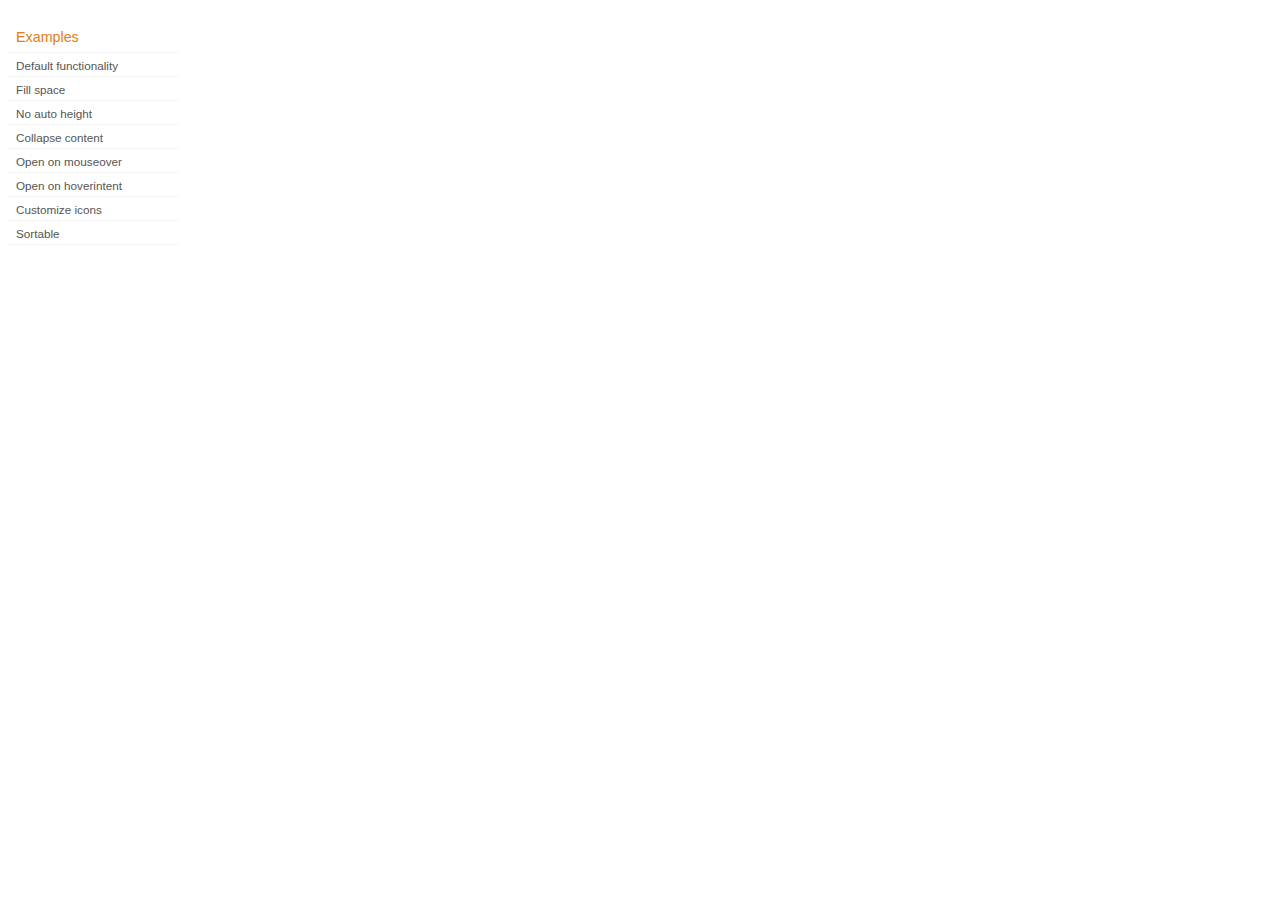
<file: editor/js/jquery-ui-1.8.10.custom/development-bundle/demos/accordion/index.html>
<!DOCTYPE html>
<html lang="en">
<head>
	<meta charset="utf-8">
	<title>jQuery UI Accordion Demos</title>
	<link rel="stylesheet" href="../demos.css">
</head>
<body>

<div class="demos-nav">
	<h4>Examples</h4>
	<ul>
		<li class="demo-config-on"><a href="default.html">Default functionality</a></li>
		<li><a href="fillspace.html">Fill space</a></li>
		<li><a href="no-auto-height.html">No auto height</a></li>
		<li><a href="collapsible.html">Collapse content</a></li>
		<li><a href="mouseover.html">Open on mouseover</a></li>
		<li><a href="hoverintent.html">Open on hoverintent</a></li>
		<li><a href="custom-icons.html">Customize icons</a></li>
		<li><a href="sortable.html">Sortable</a></li>
	</ul>
</div>

</body>
</html>
</file>
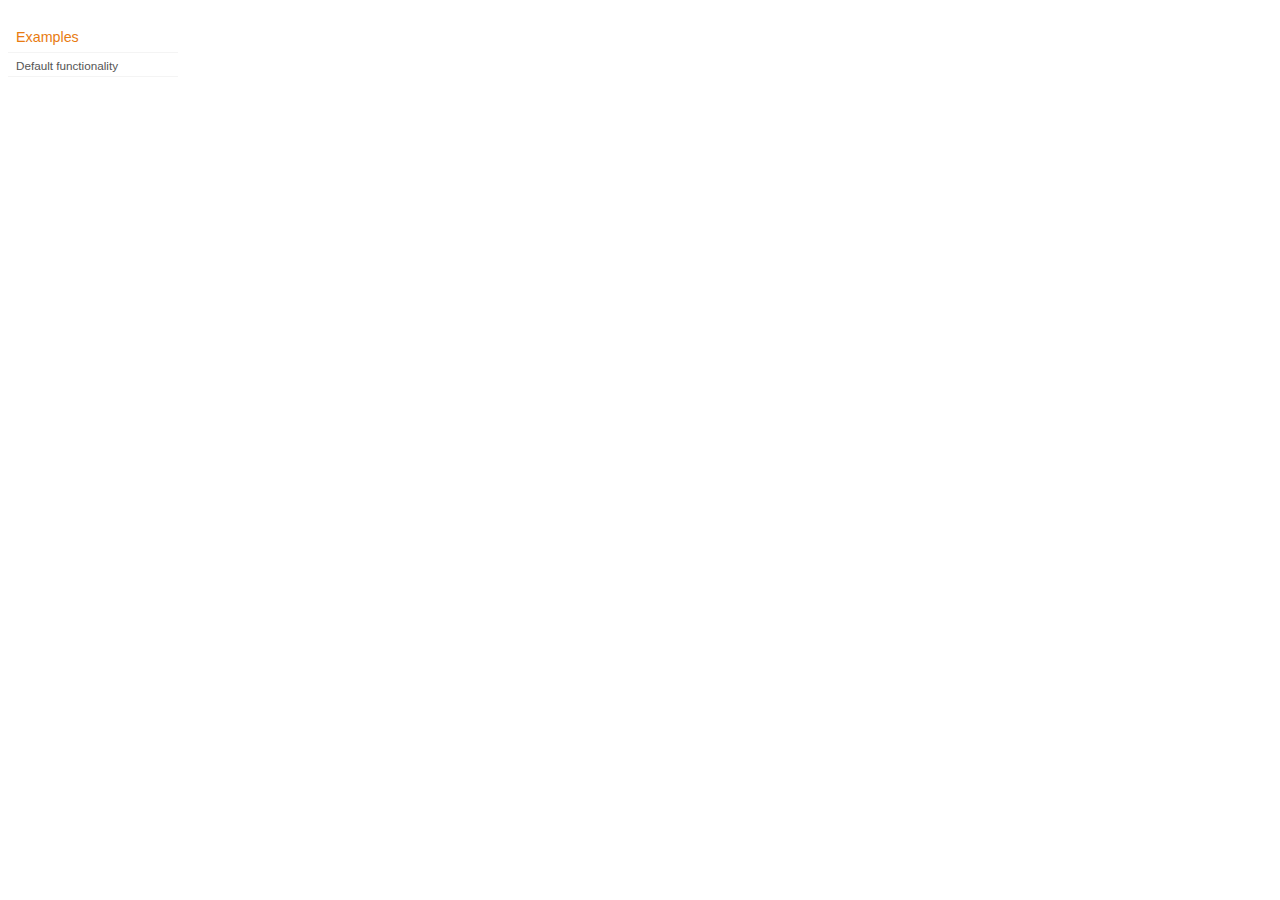
<file: editor/js/jquery-ui-1.8.10.custom/development-bundle/demos/addClass/index.html>
<!DOCTYPE html>
<html lang="en">
<head>
	<meta charset="utf-8">
	<title>jQuery UI Effects Demos</title>
	<link rel="stylesheet" href="../demos.css">
</head>
<body>

<div class="demos-nav">
	<h4>Examples</h4>
	<ul>
		<li class="demo-config-on"><a href="default.html">Default functionality</a></li>
	</ul>
</div>

</body>
</html>
</file>
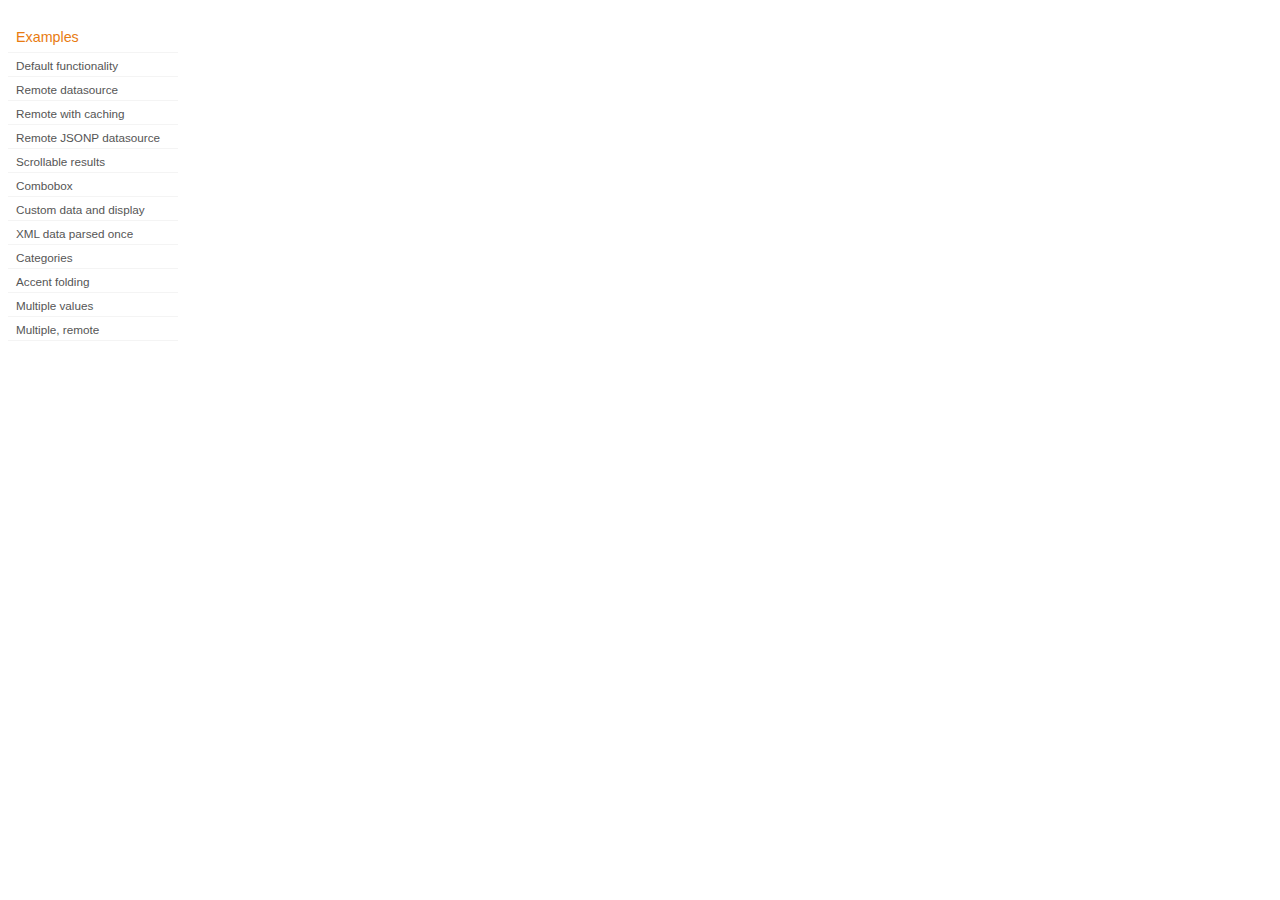
<file: editor/js/jquery-ui-1.8.10.custom/development-bundle/demos/autocomplete/index.html>
<!DOCTYPE html>
<html lang="en">
<head>
	<meta charset="utf-8">
	<title>jQuery UI Autocomplete Demos</title>
	<link rel="stylesheet" href="../demos.css">
</head>
<body>
	<div class="demos-nav">
		<h4>Examples</h4>
		<ul>
			<li class="demo-config-on"><a href="default.html">Default functionality</a></li>
			<li><a href="remote.html">Remote datasource</a></li>
			<li><a href="remote-with-cache.html">Remote with caching</a></li>
			<li><a href="remote-jsonp.html">Remote JSONP datasource</a></li>
			<li><a href="maxheight.html">Scrollable results</a></li>
			<li><a href="combobox.html">Combobox</a></li>
			<li><a href="custom-data.html">Custom data and display</a></li>
			<li><a href="xml.html">XML data parsed once</a></li>
			<li><a href="categories.html">Categories</a></li>
			<li><a href="folding.html">Accent folding</a></li>
			<li><a href="multiple.html">Multiple values</a></li>
			<li><a href="multiple-remote.html">Multiple, remote</a></li>
		</ul>
	</div>
</body>
</html>
</file>
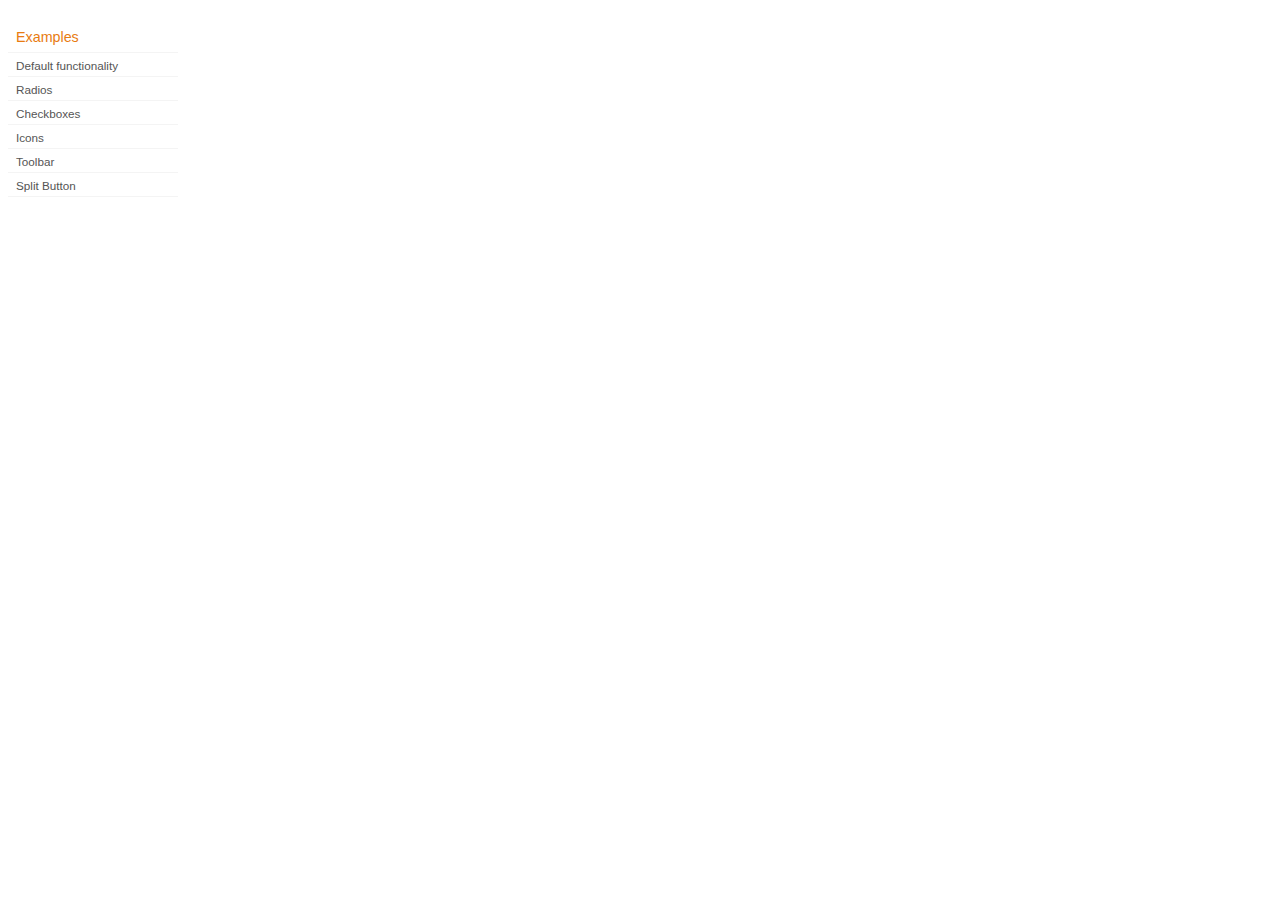
<file: editor/js/jquery-ui-1.8.10.custom/development-bundle/demos/button/index.html>
<!DOCTYPE html>
<html lang="en">
<head>
	<meta charset="utf-8">
	<title>jQuery UI Button Demos</title>
	<link rel="stylesheet" href="../demos.css">
</head>
<body>

<div class="demos-nav">
	<h4>Examples</h4>
	<ul>
		<li class="demo-config-on"><a href="default.html">Default functionality</a></li>
		<li><a href="radio.html">Radios</a></li>
		<li><a href="checkbox.html">Checkboxes</a></li>
		<li><a href="icons.html">Icons</a></li>
		<li><a href="toolbar.html">Toolbar</a></li>
		<li><a href="splitbutton.html">Split Button</a></li>
	</ul>
</div>

</body>
</html>
</file>
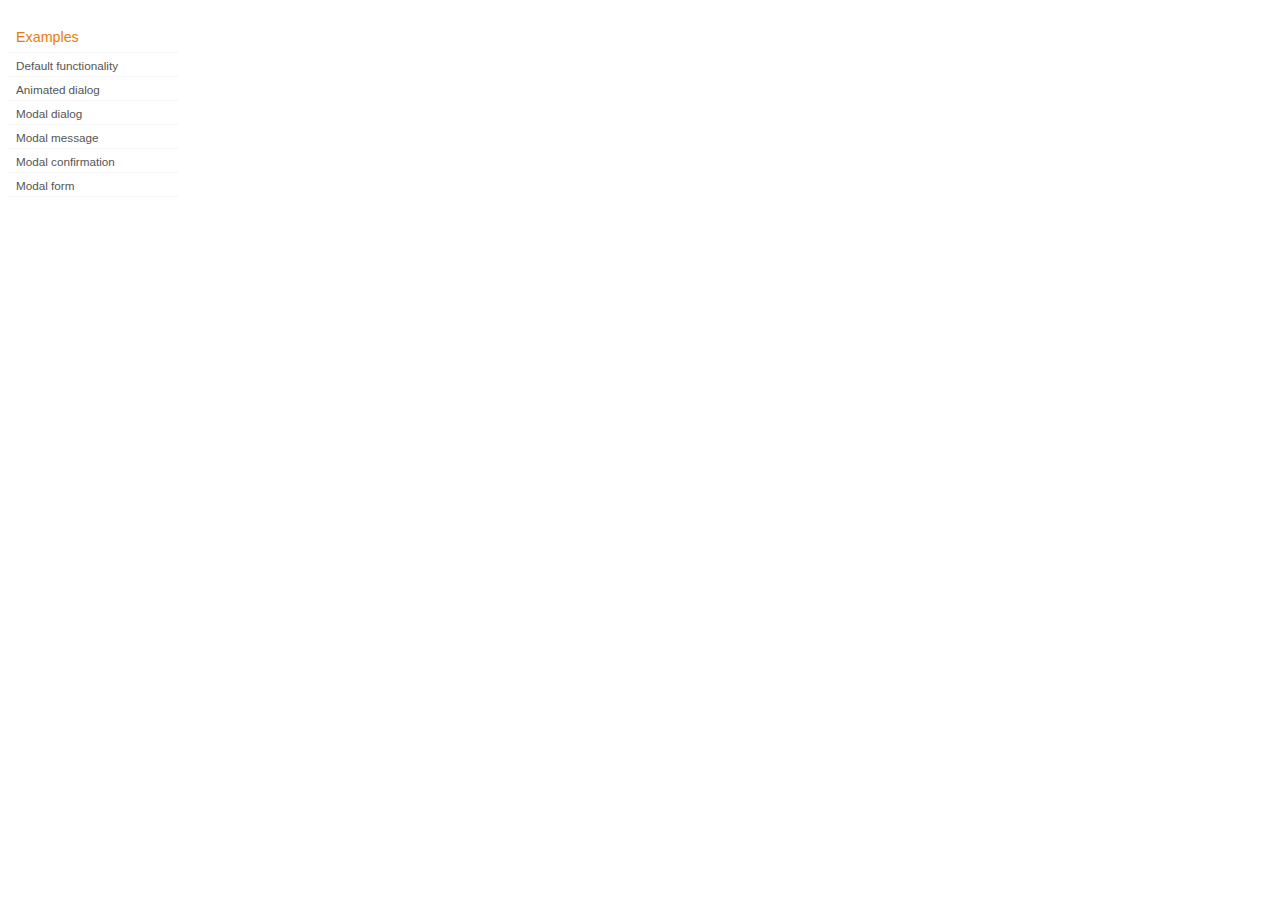
<file: editor/js/jquery-ui-1.8.10.custom/development-bundle/demos/dialog/index.html>
<!DOCTYPE html>
<html lang="en">
<head>
	<meta charset="utf-8">
	<title>jQuery UI Dialog Demos</title>
	<link rel="stylesheet" href="../demos.css">
</head>
<body>

<div class="demos-nav">
	<h4>Examples</h4>
	<ul>
		<li class="demo-config-on"><a href="default.html">Default functionality</a></li>
		<li><a href="animated.html">Animated dialog</a></li>
		<li><a href="modal.html">Modal dialog</a></li>
		<li><a href="modal-message.html">Modal message</a></li>
		<li><a href="modal-confirmation.html">Modal confirmation</a></li>
		<li><a href="modal-form.html">Modal form</a></li>
	</ul>
</div>

</body>
</html>
</file>
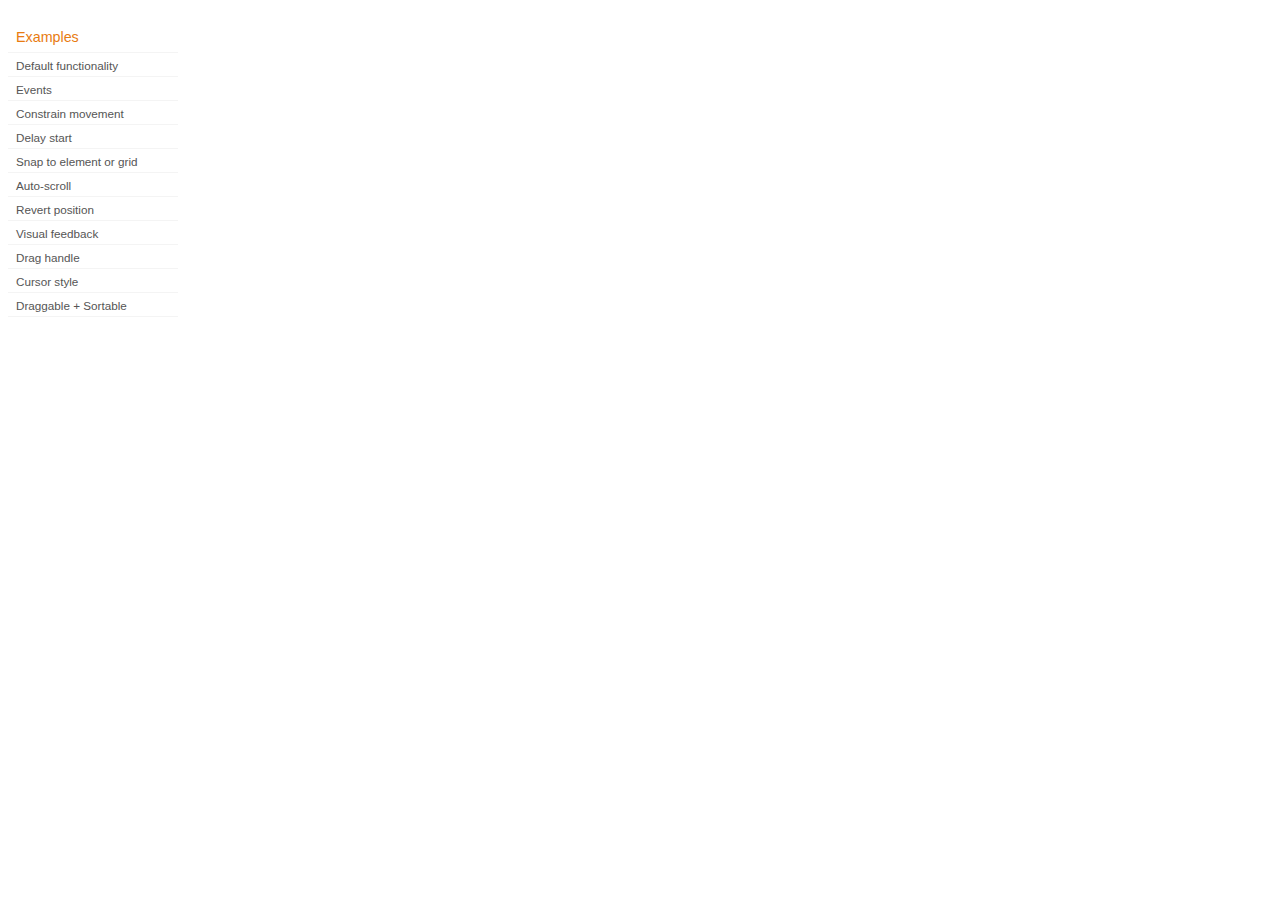
<file: editor/js/jquery-ui-1.8.10.custom/development-bundle/demos/draggable/index.html>
<!DOCTYPE html>
<html lang="en">
<head>
	<meta charset="utf-8">
	<title>jQuery UI Draggable Demos</title>
	<link rel="stylesheet" href="../demos.css">
</head>
<body>

<div class="demos-nav">
	<h4>Examples</h4>
	<ul>
		<li class="demo-config-on"><a href="default.html">Default functionality</a></li>
		<li><a href="events.html">Events</a></li>
		<li><a href="constrain-movement.html">Constrain movement</a></li>
		<li><a href="delay-start.html">Delay start</a></li>
		<li><a href="snap-to.html">Snap to element or&#160;grid</a></li>
		<li><a href="scroll.html">Auto-scroll</a></li>
		<li><a href="revert.html">Revert position</a></li>
		<li><a href="visual-feedback.html">Visual feedback</a></li>
		<li><a href="handle.html">Drag handle</a></li>
		<li><a href="cursor-style.html">Cursor style</a></li>
		<li><a href="sortable.html">Draggable + Sortable</a></li>
	</ul>
</div>

</body>
</html>
</file>
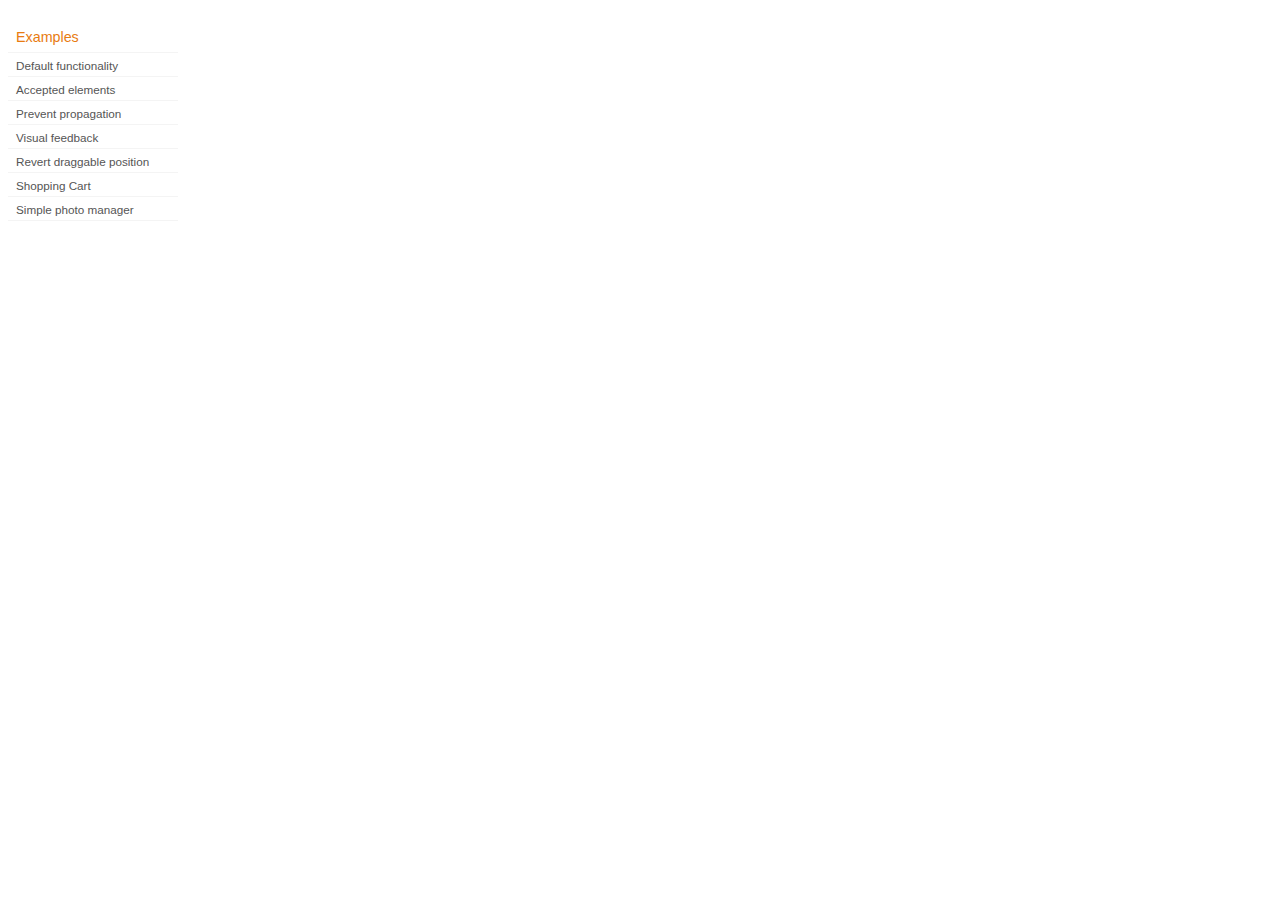
<file: editor/js/jquery-ui-1.8.10.custom/development-bundle/demos/droppable/index.html>
<!DOCTYPE html>
<html lang="en">
<head>
	<meta charset="utf-8">
	<title>jQuery UI Droppable Demos</title>
	<link rel="stylesheet" href="../demos.css">
</head>
<body>

<div class="demos-nav">
	<h4>Examples</h4>
	<ul>
		<li class="demo-config-on"><a href="default.html">Default functionality</a></li>
		<li><a href="accepted-elements.html">Accepted elements</a></li>
		<li><a href="propagation.html">Prevent propagation</a></li>
		<li><a href="visual-feedback.html">Visual feedback</a></li>
		<li><a href="revert.html">Revert draggable position</a></li>
		<li><a href="shopping-cart.html">Shopping Cart</a></li>
		<li><a href="photo-manager.html">Simple photo manager</a></li>
	</ul>
</div>

</body>
</html>
</file>
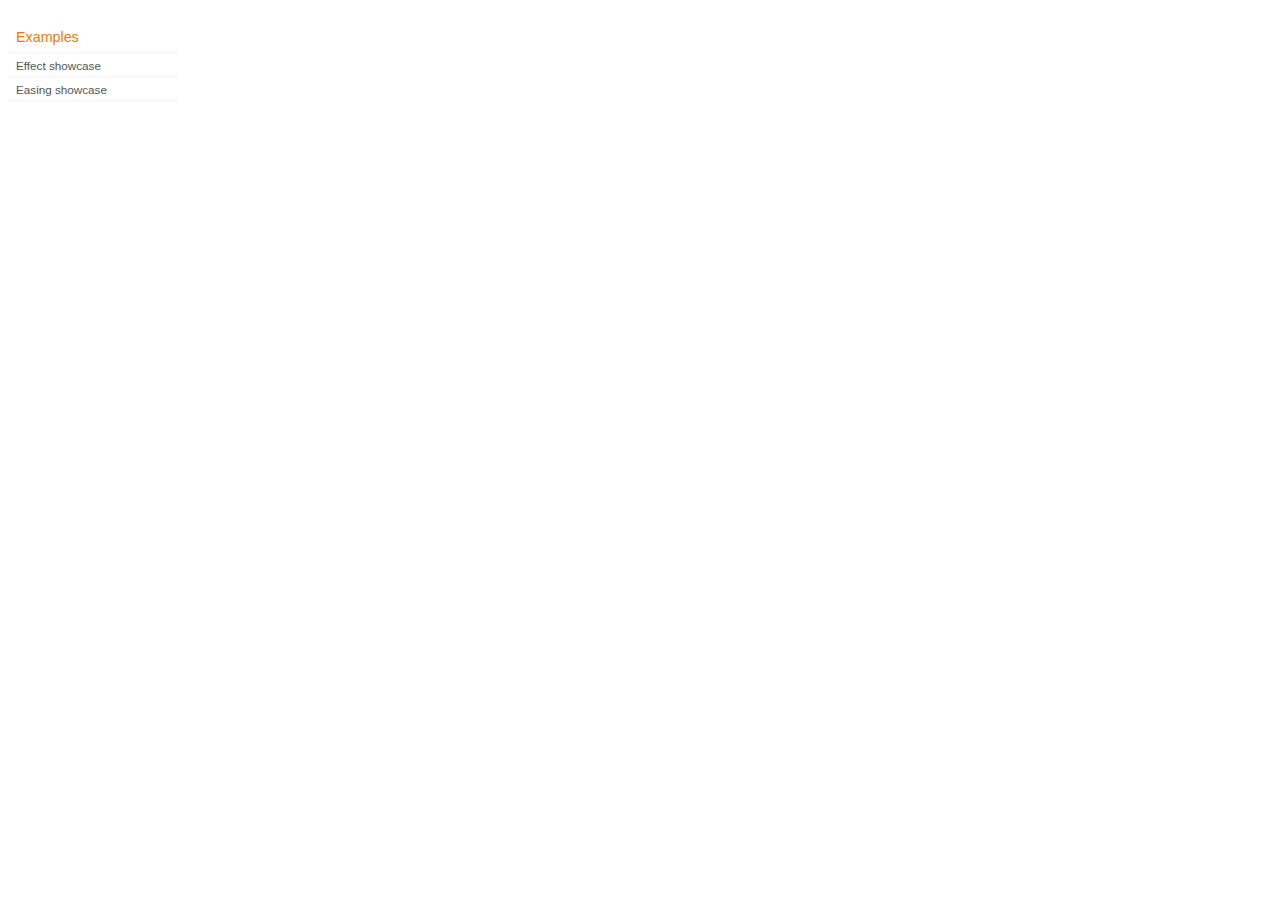
<file: editor/js/jquery-ui-1.8.10.custom/development-bundle/demos/effect/index.html>
<!DOCTYPE html>
<html lang="en">
<head>
	<meta charset="utf-8">
	<title>jQuery UI Effects Demos</title>
	<link rel="stylesheet" href="../demos.css">
</head>
<body>

<div class="demos-nav">
	<h4>Examples</h4>
	<ul>
		<li class="demo-config-on"><a href="default.html">Effect showcase</a></li>
		<li><a href="easing.html">Easing showcase</a></li>
	</ul>
</div>

</body>
</html>
</file>
<file: editor/js/jquery-ui-1.8.10.custom/development-bundle/demos/demos.css>
body {
	font-size: 62.5%;
}

table {
	font-size: 1em;
}

/* Site
   -------------------------------- */

body {
	font-family: "Trebuchet MS", "Helvetica", "Arial",  "Verdana", "sans-serif";
}

/* Layout
   -------------------------------- */

.layout-grid {
	width: 960px;
}

.layout-grid td {
	vertical-align: top;
}

.layout-grid td.left-nav {
	width: 140px;
}

.layout-grid td.normal {
	border-left: 1px solid #eee;
	padding: 20px 24px;
	font-family: "Trebuchet MS", "Helvetica", "Arial",  "Verdana", "sans-serif";
}

.layout-grid td.demos {
	background: url('/images/demos_bg.jpg') no-repeat;
	height: 337px;
	overflow: hidden;
}

/* Normal
   -------------------------------- */

.normal h3,
.normal h4 {
	margin: 0;
	font-weight: normal;
}

.normal h3 {
	padding: 0 0 9px;
	font-size: 1.8em;
}

.normal h4 {
	padding-bottom: 21px;
	border-bottom: 1px dashed #999;
	font-size: 1.2em;
	font-weight: bold;
}

.normal p {
	font-size: 1.2em;
}

/* Demos */

.demos-nav, .demos-nav dt, .demos-nav dd, .demos-nav ul, .demos-nav li {
	margin: 0;
	padding: 0
}

.demos-nav {
	float: left;
	width: 170px;
	font-size: 1.3em;
}

.demos-nav dt,
.demos-nav h4 {
	margin: 0;
	padding: 0;
	font: normal 1.1em "Trebuchet MS", "Helvetica", "Arial",  "Verdana", "sans-serif";
	color: #e87b10;
}

.demos-nav dt,
.demos-nav h4 {
	margin-top: 1.5em;
	margin-bottom: 0;
	padding-left: 8px;
	padding-bottom:5px;
	line-height: 1.2em;
	border-bottom: 1px solid #F4F4F4;
}

.demos-nav dd a,
.demos-nav li a {
	border-bottom: 1px solid #F4F4F4;
	display:block;
	padding: 4px 3px 4px 8px;
	font-size: 90%;
	text-decoration: none;
	color: #555 ;
	margin:2px 0;
	height:13px;
}

.demos-nav dd a:hover,
.demos-nav dd a:focus,
.demos-nav dd a:hover,
.demos-nav dd a:focus {
	background: #f3f3f3;
	color:#000;
	-moz-border-radius: 5px; -webkit-border-radius: 5px;
}
 .demos-nav dd a.selected {
	background: #555;
	color:#ffffff;
	-moz-border-radius: 5px; -webkit-border-radius: 5px;
}


/* new styles for demo pages, added by Filament 12.29.08
eventually we should convert the font sizes to ems -- using px for now to minimize style conflicts
*/

.normal h3.demo-header { font-size:32px; padding:0 0 5px; border-bottom:1px solid #eee; text-transform: capitalize; }
.normal h4.demo-subheader { font-size:10px; text-transform: uppercase; color:#999; padding:8px 0 3px; border:0; margin:0; }
.normal a:link,
.normal a:visited { color:#1b75bb; text-decoration:none; }
.normal a:hover,
.normal a:active { color:#0b559b; }

#demo-config { padding:20px 0 0; }

#demo-frame { float:left; width:540px; height:380px; border:1px solid #ddd; overflow: auto; position: relative; }
#demo-frame h3, #demo-frame h4 { padding: 0; font-weight: bold; font-size: 1em; }

#demo-config-menu { float:right; width:180px;  }
#demo-config-menu h4 { font-size:13px; color:#666; font-weight:normal; border:0; padding-left:18px; }

#demo-config-menu ul { list-style: none; padding: 0; margin: 0; }

#demo-config-menu li { font-size:12px; padding:0 0 0 10px; margin:3px 0; zoom: 1; }

#demo-config-menu li a:link,
#demo-config-menu li a:visited { display:block; padding:1px 8px 4px; border-bottom:1px dotted #b3b3b3; }
* html #demo-config-menu li a:link,
* html #demo-config-menu li a:visited { padding:1px 8px 2px; }
#demo-config-menu li a:hover,
#demo-config-menu li a:active { background-color:#f6f6f6; }

#demo-config-menu li.demo-config-on { background: url(images/demo-config-on-tile.gif) repeat-x left center; }

#demo-config-menu li.demo-config-on a:link,
#demo-config-menu li.demo-config-on a:visited,
#demo-config-menu li.demo-config-on a:hover,
#demo-config-menu li.demo-config-on a:active { background: url(images/demo-config-on.gif) no-repeat left; padding-left:18px; color:#fff; border:0; margin-left:-10px; margin-top: 0px; margin-bottom: 0px; }

#demo-source, #demo-notes {
	clear: both;
	padding: 20px 0 0;
	font-size: 1.3em;
}

#demo-notes { width:520px; color:#333; font-size: 1em; }
#demo-notes p code, .demo-description p code { padding: 0; font-weight: bold; }
#demo-source pre, #demo-source code { padding: 0; }
code, pre { padding:8px 0 8px 20px ; font-size: 1.2em; line-height:130%;  }

#demo-source a:link,
#demo-source a:visited,
#demo-source a:hover,
#demo-source a:active { font-size:12px; padding-left:13px; background-position: left center; background-repeat: no-repeat; }

#demo-source a.source-open:link,
#demo-source a.source-open:visited,
#demo-source a.source-open:hover,
#demo-source a.source-open:active { background-image: url(images/demo-spindown-open.gif); }

#demo-source a.source-closed:link,
#demo-source a.source-closed:visited,
#demo-source a.source-closed:hover,
#demo-source a.source-closed:active { background-image: url(images/demo-spindown-closed.gif); }

div.demo {
	padding:12px;
	font-family: "Trebuchet MS", "Arial", "Helvetica", "Verdana", "sans-serif";
}

div.demo h3.docs { clear:left; font-size:12px; font-weight:normal; padding:0 0 1em; margin:0; }

div.demo-description {
	clear:both;
	padding:12px;
	font-family: "Trebuchet MS", "Arial", "Helvetica", "Verdana", "sans-serif";
	font-size: 1.3em;
	line-height: 1.4em;
}

.ui-draggable, .ui-droppable {
	background-position: top left;
}

.left-nav .demos-nav {
	padding-right: 10px;
}

#demo-link { font-size:11px;  padding-top: 6px; clear: both; overflow: hidden; }
#demo-link a span.ui-icon { float:left; margin-right:3px; }

/* Component containers
----------------------------------*/
#widget-docs .ui-widget { font-family: Trebuchet MS,Verdana,Arial,sans-serif; font-size: 1em; }
#widget-docs .ui-widget input, #widget-docs .ui-widget select, #widget-docs .ui-widget textarea, #widget-docs .ui-widget button { font-family: Trebuchet MS,Verdana,Arial,sans-serif; font-size: 1em; }
#widget-docs .ui-widget-header { border: 1px solid #ffffff; background: #464646 url(images/464646_40x100_textures_01_flat_100.png) 50% 50% repeat-x; color: #ffffff; font-weight: bold; }
#widget-docs .ui-widget-header a { color: #ffffff; }
#widget-docs .ui-widget-content { border: 1px solid #ffffff; background: #ffffff url(images/ffffff_40x100_textures_01_flat_75.png) 50% 50% repeat-x; color: #222222; }
#widget-docs .ui-widget-content a { color: #222222; }

/* Interaction states
----------------------------------*/
#widget-docs .ui-state-default, #widget-docs .ui-widget-content #widget-docs .ui-state-default { border: 1px solid #666666; background: #555555 url(images/555555_40x100_textures_03_highlight_soft_75.png) 50% 50% repeat-x; font-weight: normal; color: #ffffff; outline: none; }
#widget-docs .ui-state-default a { color: #ffffff; text-decoration: none; outline: none; }
#widget-docs .ui-state-hover, #widget-docs .ui-widget-content #widget-docs .ui-state-hover, #widget-docs .ui-state-focus, #widget-docs .ui-widget-content #widget-docs .ui-state-focus { border: 1px solid #666666; background: #444444 url(images/444444_40x100_textures_03_highlight_soft_60.png) 50% 50% repeat-x; font-weight: normal; color: #ffffff; outline: none; }
#widget-docs .ui-state-hover a { color: #ffffff; text-decoration: none; outline: none; }
#widget-docs .ui-state-active, #widget-docs .ui-widget-content #widget-docs .ui-state-active { border: 1px solid #666666; background: #ffffff url(images/ffffff_40x100_textures_01_flat_65.png) 50% 50% repeat-x; font-weight: normal; color: #F6921E; outline: none; }
#widget-docs .ui-state-active a { color: #F6921E; outline: none; text-decoration: none; }

/* Interaction Cues
----------------------------------*/
#widget-docs .ui-state-highlight, #widget-docs .ui-widget-content #widget-docs .ui-state-highlight {border: 1px solid #fcefa1; background: #fbf9ee url(images/fbf9ee_40x100_textures_02_glass_55.png) 50% 50% repeat-x; color: #363636; }
#widget-docs .ui-state-error, #widget-docs .ui-widget-content #widget-docs .ui-state-error {border: 1px solid #cd0a0a; background: #fef1ec url(images/fef1ec_40x100_textures_05_inset_soft_95.png) 50% bottom repeat-x; color: #cd0a0a; }
#widget-docs .ui-state-error-text, #widget-docs .ui-widget-content #widget-docs .ui-state-error-text { color: #cd0a0a; }
#widget-docs .ui-state-disabled, #widget-docs .ui-widget-content #widget-docs .ui-state-disabled { opacity: .35; filter:Alpha(Opacity=35); background-image: none; }
#widget-docs .ui-priority-primary, #widget-docs .ui-widget-content #widget-docs .ui-priority-primary { font-weight: bold; }
#widget-docs .ui-priority-secondary, #widget-docs .ui-widget-content #widget-docs .ui-priority-secondary { opacity: .7; filter:Alpha(Opacity=70); font-weight: normal; }

/* Icons
----------------------------------*/

/* states and images */
#demo-frame-wrapper .ui-icon, #widget-docs .ui-icon { width: 16px; height: 16px; background-image: url(images/222222_256x240_icons_icons.png); }
#widget-docs .ui-widget-content .ui-icon {background-image: url(images/222222_256x240_icons_icons.png); }
#widget-docs .ui-widget-header .ui-icon {background-image: url(images/222222_256x240_icons_icons.png); }
#widget-docs .ui-state-default .ui-icon { background-image: url(images/888888_256x240_icons_icons.png); }
#widget-docs .ui-state-hover .ui-icon, #widget-docs .ui-state-focus .ui-icon {background-image: url(images/454545_256x240_icons_icons.png); }
#widget-docs .ui-state-active .ui-icon {background-image: url(images/454545_256x240_icons_icons.png); }
#widget-docs .ui-state-highlight .ui-icon {background-image: url(images/2e83ff_256x240_icons_icons.png); }
#widget-docs .ui-state-error .ui-icon, #widget-docs .ui-state-error-text .ui-icon {background-image: url(images/cd0a0a_256x240_icons_icons.png); }


/* Misc visuals
----------------------------------*/

/* Corner radius */
#widget-docs .ui-corner-tl { -moz-border-radius-topleft: 4px; -webkit-border-top-left-radius: 4px; }
#widget-docs .ui-corner-tr { -moz-border-radius-topright: 4px; -webkit-border-top-right-radius: 4px; }
#widget-docs .ui-corner-bl { -moz-border-radius-bottomleft: 4px; -webkit-border-bottom-left-radius: 4px; }
#widget-docs .ui-corner-br { -moz-border-radius-bottomright: 4px; -webkit-border-bottom-right-radius: 4px; }
#widget-docs .ui-corner-top { -moz-border-radius-topleft: 4px; -webkit-border-top-left-radius: 4px; -moz-border-radius-topright: 4px; -webkit-border-top-right-radius: 4px; }
#widget-docs .ui-corner-bottom { -moz-border-radius-bottomleft: 4px; -webkit-border-bottom-left-radius: 4px; -moz-border-radius-bottomright: 4px; -webkit-border-bottom-right-radius: 4px; }
#widget-docs .ui-corner-right {  -moz-border-radius-topright: 4px; -webkit-border-top-right-radius: 4px; -moz-border-radius-bottomright: 4px; -webkit-border-bottom-right-radius: 4px; }
#widget-docs .ui-corner-left { -moz-border-radius-topleft: 4px; -webkit-border-top-left-radius: 4px; -moz-border-radius-bottomleft: 4px; -webkit-border-bottom-left-radius: 4px; }
#widget-docs .ui-corner-all { -moz-border-radius: 4px; -webkit-border-radius: 4px; }

/* Overlays */
#widget-docs .ui-widget-overlay { background: #aaaaaa url(images/aaaaaa_40x100_textures_01_flat_0.png) 50% 50% repeat-x; opacity: .30;filter:Alpha(Opacity=30); }
#widget-docs .ui-widget-shadow { margin: -8px 0 0 -8px; padding: 8px; background: #aaaaaa url(images/aaaaaa_40x100_textures_01_flat_0.png) 50% 50% repeat-x; opacity: .30;filter:Alpha(Opacity=30); -moz-border-radius: 8px; -webkit-border-radius: 8px; }

/*
----------------------------------*/

#widget-docs { margin:20px 0 0; border: none; }

#widget-docs h2, #widget-docs h3, #widget-docs h4, #widget-docs p, #widget-docs ul, #widget-docs code { margin:0; padding:0; }
#widget-docs code { display:block; color:#444; font-size:.9em; margin:0 0 1em; }
#widget-docs code strong { color:#000; }
#widget-docs p { margin:0 3em 1.2em 0; }
#widget-docs p.intro { font-size:13px; color:#666; line-height:1.3; }
#widget-docs ul { list-style-type: none; }

#widget-docs h2 { font-size:16px; margin:1.2em 0 .5em; }
#widget-docs h3 { font-size:14px; color:#e6820E; margin:1.5em 0 .5em; }
.normal #widget-docs h4 { font-size:12px; color:#000; border:0; margin:0 0 .5em; }

#docs-overview-main { width:400px; }
#docs-overview-sidebar { float:right; width:200px; }
#docs-overview-sidebar a span { color:#666; }
#widget-docs #docs-overview-main p { margin-right:0; }
#widget-docs #docs-overview-sidebar h4 { padding-left:0; }

.docs-list-header { float:left; width:100%; margin:10px 0 0; border-bottom:1px solid #eee; }
#widget-docs .docs-list-header h2 { float:left; margin:0; }
#widget-docs .docs-list-header p { float:right; margin:5px 0; font-size:11px; }

.docs-list { float:left; width:100%; padding:0 0 10px; }
.docs-list .param-header { float:left; clear:left; width:100%; padding:8px 0; border-top:1px solid #eee; }
#widget-docs .param-header h3, #widget-docs .param-header p { margin:0; float:left; }
#widget-docs .param-header h3 { width:50%; }
#widget-docs .param-header h3 span { background: url(images/demo-spindown-closed.gif) no-repeat left; padding-left:13px; }
#widget-docs .param-open .param-header h3 span { background: url(images/demo-spindown-open.gif) no-repeat left; }
#widget-docs .param-header p { width:24%; }
#widget-docs .param-header p.param-type span { background: url(images/icon-docs-info.gif) no-repeat left; cursor:pointer; border-bottom:1px dashed #ccc; padding-left:15px; }

.param-details { padding-left:13px; }
.param-args { margin:0 0 1.5em; border-top:1px dotted #ccc;}
.param-args td { padding:3px 30px 3px 5px; border-bottom:1px dotted #ccc;  }


/* overrides for ui-tab styles */
#widget-docs ul.ui-tabs-nav { padding:0 0 0 8px; }
#widget-docs .ui-tabs-nav li { margin:5px 5px 0 0; }

#widget-docs .ui-tabs-nav li a:link,
#widget-docs .ui-tabs-nav li a:visited,
#widget-docs .ui-tabs-nav li a:hover,
#widget-docs .ui-tabs-nav li a:active { font-size:14px; padding:4px 1.2em 3px; color:#fff; }

#widget-docs .ui-tabs-nav li.ui-tabs-selected a:link,
#widget-docs .ui-tabs-nav li.ui-tabs-selected a:visited,
#widget-docs .ui-tabs-nav li.ui-tabs-selected a:hover,
#widget-docs .ui-tabs-nav li.ui-tabs-selected a:active { color:#e6820E; }

#widget-docs .ui-tabs-panel { padding:20px 9px; font-size:12px; line-height:1.4; color:#000; }

#widget-docs .ui-widget-content a:link,
#widget-docs .ui-widget-content a:visited { color:#1b75bb; text-decoration:none; }
#widget-docs .ui-widget-content a:hover,
#widget-docs .ui-widget-content a:active { color:#0b559b; }
</file>
